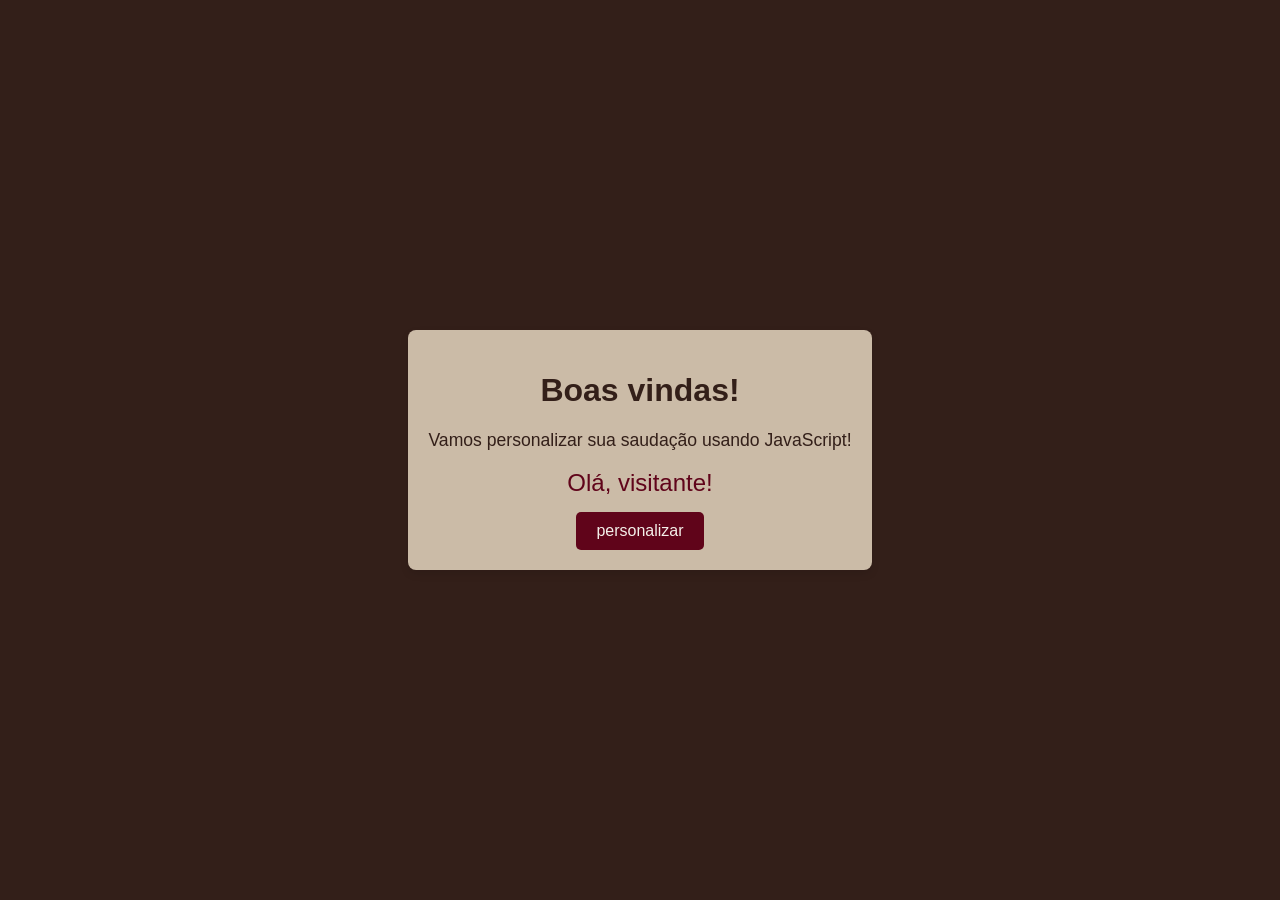
<file: index.html>
<!DOCTYPE html>
<html lang="pt-BR">
<head>
  <meta charset="UTF-8">
  <meta name="viewport" content="width=device-width, initial-scale=1.0">
  <title>Página inicial</title>
  <link rel="stylesheet" href="style.css">
</head>
<body>
  <div class="container">
    <h1>Boas vindas!</h1>
    <p>Vamos personalizar sua saudação usando JavaScript!</p>
    <div class="saudacao" id="mensagemSaudacao">Olá, visitante!
    </div>
    <button onclick="mudarNome()">personalizar</button>



    <script>
        function mudarNome(){
        document.getElementById("mensagemSaudacao").textContent = "Olá Claudomiro"



        }
      
        


    </script>
    



</body>
</html>
</file>
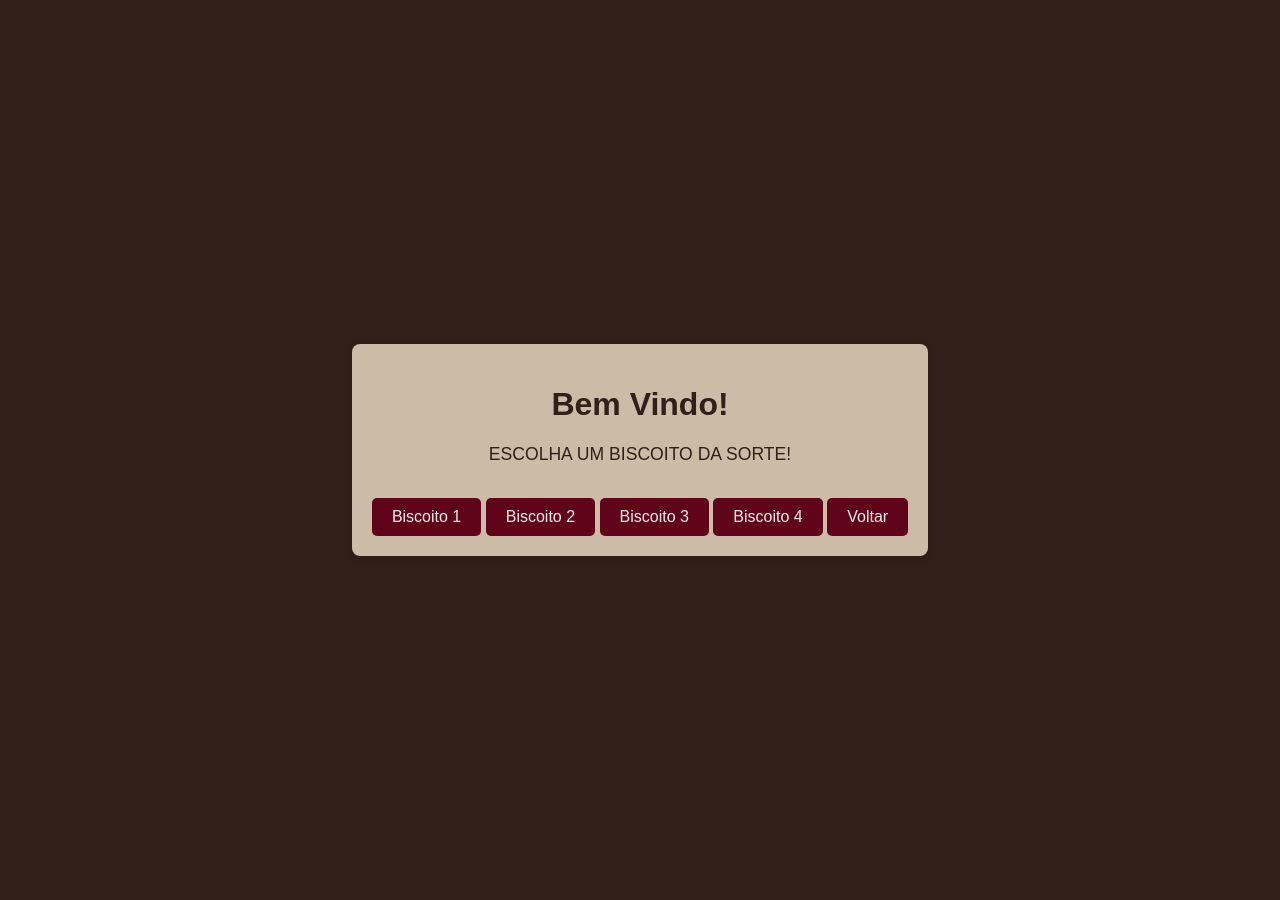
<file: biscoitoDaSorte.html>
<!DOCTYPE html>
<html lang="pt-BR">
<head>
  <meta charset="UTF-8">
  <meta name="viewport" content="width=device-width, initial-scale=1.0">
  <title>Página inicial</title>
  <link rel="stylesheet" href="style.css">
</head>
<body>
  <div class="container">
    <h1>Bem Vindo!</h1>
    <p>ESCOLHA UM BISCOITO DA SORTE!</p>

    <div class="saudacao"></div>

    <button onclick="mudarnome(this)" id="botao1"> Biscoito 1</button>
    <button onclick="mudarnome(this)" id="botao2"> Biscoito 2</button>
    <button onclick="mudarnome(this)" id="botao3"> Biscoito 3</button>
    <button onclick="mudarnome(this)" id="botao4"> Biscoito 4</button>
    <button onclick="location.reload()">Voltar</button>
   
    

    

    </div>
    



    <script>
        function mudarnome(botao){
            if (botao.id == "botao1"){

        document.getElementById("botao2").disabled = true;
        document.getElementById("botao3").disabled = true;
        document.getElementById("botao4").disabled = true;
            botao.textContent = "voce nao ganhou 100 reais"
            }

            else if (botao.id == "botao2") {
            document.getElementById("botao1").disabled = true;
            document.getElementById("botao3").disabled = true;
            document.getElementById("botao4").disabled = true;
        botao.textContent = "Você ganhou um ingresso";
            }


             else if (botao.id == "botao3") {
            document.getElementById("botao1").disabled = true;
            document.getElementById("botao2").disabled = true;
            document.getElementById("botao4").disabled = true;

        botao.textContent = "Você ganhou um beijo";
            }




             else if (botao.id == "botao4") {
                document.getElementById("botao1").disabled = true;
                document.getElementById("botao2").disabled = true;
                document.getElementById("botao3").disabled = true;
        botao.textContent = "Você nao ganhou nada hahaha, aperte voltar e tente novamente";
            }

            
            
       
       
       
       
       
        }
        

    </script>
   
    



</body>
</html>
</file>
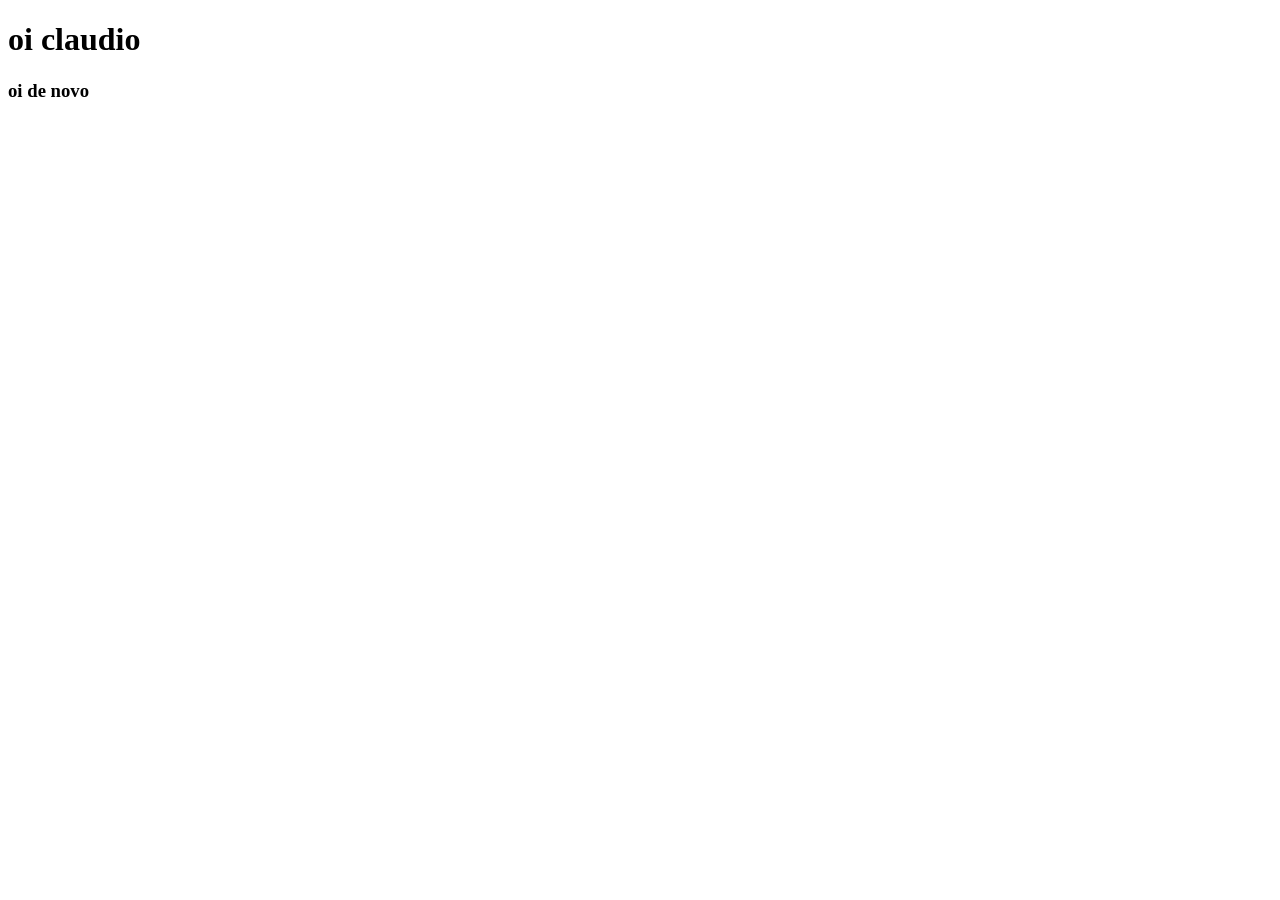
<file: galodoido.html>
<!DOCTYPE html>
<html lang="en">
<head>
    <meta charset="UTF-8">
    <meta name="viewport" content="width=h, initial-scale=1.0">
    <title>Document</title>
</head>
<body>
    <div>
        <h1>oi claudio
        </h1>
        <h3>oi de novo</h3>
    </div>
    
</body>
</html>
</file>
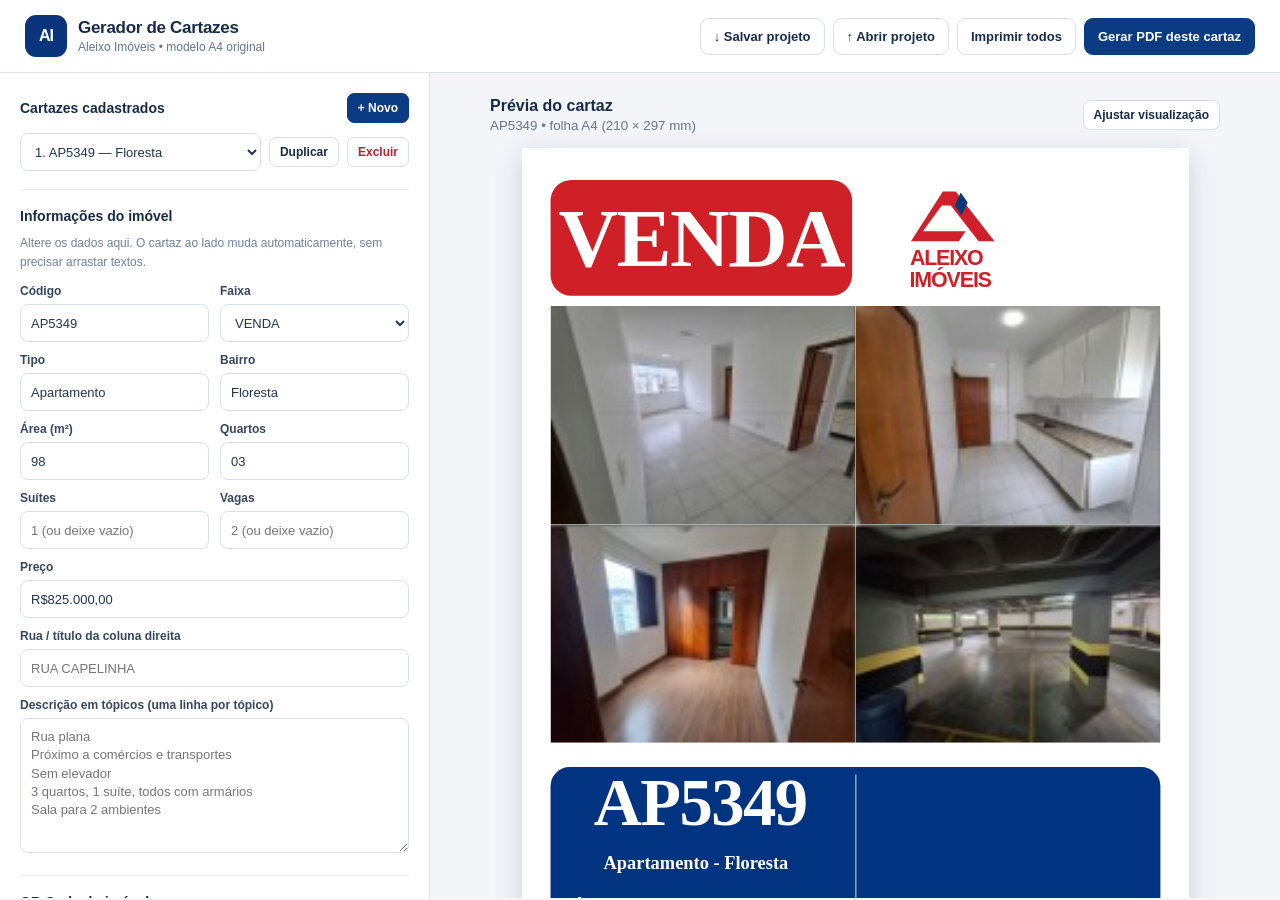
<file: gerador_cartazes_aleixo_v3.html>
<!DOCTYPE html>
<html lang="pt-BR">
<head>
<meta charset="UTF-8" />
<meta name="viewport" content="width=device-width, initial-scale=1" />
<title>Aleixo Imóveis • Gerador de Cartazes</title>
<style>
  :root { --ink:#172b48; --muted:#64748b; --outline:#dce3eb; --appbg:#f3f5f9; --accent:#0d3e88; }
  *{box-sizing:border-box}
  html, body{margin:0;min-height:100%;font-family:Inter,Segoe UI,Arial,sans-serif;color:var(--ink);background:var(--appbg)}
  button, input, select, textarea{font:inherit}
  button{cursor:pointer}
  button:focus-visible,input:focus-visible,select:focus-visible,textarea:focus-visible{outline:3px solid #83b9ff;outline-offset:2px}
  .topbar{background:#fff;border-bottom:1px solid var(--outline);display:flex;align-items:center;justify-content:space-between;padding:15px 25px;gap:12px;flex-wrap:wrap}
  .brand{display:flex;gap:11px;align-items:center}
  .brand-mark{width:42px;height:42px;background:#0a347b;color:white;border-radius:11px;display:grid;place-items:center;font-weight:800;letter-spacing:-1px}
  .brand strong{font-size:17px;display:block;letter-spacing:-.3px}
  .brand small{display:block;color:var(--muted);font-size:12px;margin-top:2px}
  .top-actions{display:flex;gap:8px;flex-wrap:wrap}
  .btn{border:1px solid #d5deea;border-radius:9px;padding:10px 13px;background:white;color:var(--ink);font-size:13px;font-weight:650;white-space:nowrap;transition:background .15s}
  .btn:hover{background:#edf3fb}
  .btn-primary{background:#0b3b83;color:white;border-color:#0b3b83}
  .btn-primary:hover{background:#062f6c}
  .btn-danger{color:#af2532}
  .btn-sm{padding:7px 10px;font-size:12px;border-radius:7px}
  .layout{display:grid;grid-template-columns:minmax(340px,430px) minmax(0,1fr);height:calc(100vh - 75px);min-height:670px}
  .sidebar{background:#fff;border-right:1px solid var(--outline);overflow-y:auto;padding:20px}
  .section-title{display:flex;justify-content:space-between;align-items:center;gap:8px;margin-bottom:10px}
  .section-title strong{font-size:14px}
  .section-sub{font-size:12px;color:#708198;margin:3px 0 13px;line-height:1.55}
  .poster-row{display:flex;align-items:center;gap:8px;margin-bottom:16px}
  .poster-row select{flex:1;min-width:0}
  select,.field input,.field textarea{border:1px solid #d7dfe9;border-radius:8px;background:white;padding:9px 10px;width:100%;font-size:13px;color:#20354e}
  select,.field input{height:38px}
  .field textarea{min-height:115px;height:135px;resize:vertical;line-height:1.4}
  select{cursor:pointer}
  .fields{display:grid;grid-template-columns:1fr 1fr;gap:11px}
  .field{min-width:0}
  .field.full{grid-column:1 / -1}
  label.field-label{font-size:12px;font-weight:640;display:block;margin-bottom:6px;color:#35465d}
  .divider{height:1px;background:#e9edf2;margin:18px 0}
  .photos-grid{display:grid;grid-template-columns:repeat(4,minmax(0,1fr));gap:7px;margin:10px 0}
  .photo-mini{border:2px dashed #ccd7e5;position:relative;aspect-ratio:1;background:#eef3f9;border-radius:8px;overflow:hidden;cursor:pointer;padding:0}
  .photo-mini.selected{border:2px solid #1467c1;box-shadow:0 0 0 2px #d6eaff}
  .photo-mini img{width:100%;height:100%;object-fit:fill;display:block}
  .photo-mini .photo-index{position:absolute;bottom:3px;left:4px;color:#fff;background:#0a2e5fb3;border-radius:3px;font-size:10px;padding:2px 5px}
  .photo-mini .empty-photo{color:#64748b;display:grid;place-items:center;font-size:19px;height:100%}
  .photo-tools{display:flex;gap:7px;flex-wrap:wrap;margin:10px 0 7px}
  .crop-ui{display:none; border:1px solid #e3e9f0;border-radius:10px;padding:12px;background:#fafcff;margin-top:11px}
  .crop-ui .heading{font-size:12px;font-weight:700;margin-bottom:9px}
  .slider-row{display:grid;grid-template-columns:85px 1fr 33px;gap:8px;align-items:center;margin-top:8px;font-size:11px;color:#53647c}
  .slider-row input{width:100%;accent-color:#0c428b}
  .slider-row output{text-align:right}
  .hint{font-size:11px;color:#6b7d91;line-height:1.5;margin-top:9px}
  .logo-panel{display:flex;gap:8px;align-items:center;justify-content:space-between}
  .alert{padding:11px 12px;background:#eff6ff;border-radius:10px;border:1px solid #d7e8fc;color:#355a83;font-size:12px;line-height:1.55;margin-top:15px}
  .status{display:flex;align-items:center;gap:7px;font-size:11px;color:#66816d;margin-top:15px}
  .status .dot{background:#2f9c65;width:7px;height:7px;border-radius:50%}
  .workarea{padding:24px 18px;overflow:auto;display:flex;align-items:flex-start;flex-direction:column}
  .preview-top{width:min(100%,730px);display:flex;align-items:center;justify-content:space-between;margin:0 auto 15px;gap:12px;flex-wrap:wrap}
  .preview-top strong{font-size:16px}
  .preview-top small{display:block;color:var(--muted);margin-top:3px}
  .preview-surround{margin:0 auto;width:100%;display:flex;justify-content:center}
  .preview-wrap{position:relative;width:556px;height:786px;max-width:100%}
  .paper-preview{position:absolute;top:0;left:0;transform:scale(.7);transform-origin:top left;box-shadow:0 8px 32px #192d4c2b}
  .page-info{max-width:730px;margin:15px auto 0;color:#6a778c;font-size:12px;text-align:center;line-height:1.5}
  .print-root{display:none}
  /* O cartaz propriamente dito: medidas baseadas em uma folha A4 e no modelo original. */
  .paper{width:210mm;height:297mm;position:relative;background:#fff;overflow:hidden;color:#fff;font-family:"Times New Roman",Times,serif;flex-shrink:0}
  .sale{position:absolute;left:9mm;top:10mm;width:95mm;height:36.5mm;border-radius:6.5mm;background:#cf1f27;color:#fff;display:flex;align-items:center;justify-content:center;font-weight:700;font-size:26mm;line-height:1;letter-spacing:-.5mm}
  .sale.long{font-size:19mm}
  /* Logo um pouco mais estreita para abrir espaço ao QR, conforme o cartaz enviado. */
  .company-logo{position:absolute;left:119mm;top:9.7mm;width:37mm;height:37.3mm;display:flex;align-items:center;justify-content:center}
  .qr-code{position:absolute;left:160mm;top:8.2mm;width:41mm;height:41mm;display:flex;align-items:center;justify-content:center;background:#fff}
  .qr-code svg,.qr-code img{width:100%;height:100%;display:block;object-fit:contain}

  .company-logo svg,.company-logo img{width:100%;height:100%;object-fit:contain}
  .picture-grid{position:absolute;left:9mm;top:49.8mm;width:192mm;height:137.5mm;display:grid;grid-template-columns:1fr 1fr;grid-template-rows:1fr 1fr;overflow:hidden;background:#e8edf3}
  .picture{position:relative;overflow:hidden;background:#dfe8f2;display:flex;align-items:center;justify-content:center}
  .picture img{width:100%;height:100%;display:block;object-fit:fill}
  .picture .missing{font-family:Arial,sans-serif;color:#8b9ab0;font-size:4mm;text-align:center;letter-spacing:0}
  .info-panel{position:absolute;left:9mm;top:195mm;width:192mm;height:89.6mm;border-radius:6mm;background:#003380;overflow:hidden;color:white}
  .vertical-rule{position:absolute;top:2.5mm;bottom:3.8mm;left:50%;border-left:.4mm solid white}
  .property-code{position:absolute;left:13.6mm;top:.8mm;font-size:21mm;font-weight:700;letter-spacing:-.5mm;line-height:1}
  .property-code.compact{font-size:17mm;top:2mm}
  .property-loc{position:absolute;left:16.7mm;top:27.3mm;width:77mm;font-size:5.8mm;font-weight:700;white-space:nowrap;line-height:1}
  .property-loc.condensed{font-size:4.8mm;left:9mm;width:86mm}
  .property-details{position:absolute;left:6.1mm;top:41mm;font-size:7mm;font-weight:700;line-height:1.11;white-space:nowrap}
  .property-parking{position:absolute;left:59mm;top:41mm;font-size:6.35mm;font-weight:700;white-space:nowrap}
  .property-price{position:absolute;left:2.1mm;bottom:2.1mm;font-size:15.4mm;font-weight:700;letter-spacing:-.45mm;line-height:1;white-space:nowrap}
  .property-price.medium{font-size:13.25mm}
  .property-price.small{font-size:11.65mm}
  .property-price.tiny{font-size:10.4mm}
  /* A nova coluna ocupa só a metade direita do quadro azul. */
  .property-side{position:absolute;left:101mm;top:2mm;width:87mm;bottom:3mm;overflow:hidden}
  .property-street{font-size:5.7mm;font-weight:700;line-height:1.08;text-align:center;text-transform:uppercase;margin:0 0 2.5mm;overflow-wrap:anywhere}
  .property-bullets{list-style:none;margin:0;padding:0;font-family:'Arial Narrow',Arial,sans-serif;font-size:3.85mm;line-height:1.13}
  .property-bullets li{margin:0 0 1.05mm 0;overflow-wrap:break-word}
  .paper .empty-logo-hint{font-family:Arial,sans-serif;color:#9baac0;font-size:4mm}
  @media(max-width:1020px){.layout{grid-template-columns:minmax(280px,360px) minmax(0,1fr)}.sidebar{padding:14px}.workarea{padding:17px 12px}}
  @media(max-width:750px){.layout{display:flex;flex-direction:column;height:auto;min-height:0}.sidebar{overflow:visible;border-right:0;border-bottom:1px solid var(--outline)}.workarea{overflow:visible}.preview-wrap{margin-bottom:15px}.topbar{padding:12px}.top-actions .btn{font-size:11px}}
  @page{size:A4 portrait;margin:0}
  @media print{
    html,body{padding:0!important;margin:0!important;background:white!important;width:210mm!important;height:auto!important;-webkit-print-color-adjust:exact;print-color-adjust:exact}
    .topbar,.layout{display:none!important}
    .print-root{display:block!important}
    .print-root .paper{width:210mm;height:297mm;margin:0;border:0;box-shadow:none;break-after:page;page-break-after:always}
    .print-root .paper:last-child{break-after:auto;page-break-after:auto}
  }
</style>
</head>
<body>
<header class="topbar">
  <div class="brand"><div class="brand-mark">AI</div><div><strong>Gerador de Cartazes</strong><small>Aleixo Imóveis • modelo A4 original</small></div></div>
  <div class="top-actions">
    <button class="btn" id="save-project" title="Guardar imóveis e fotos para abrir depois">↓ Salvar projeto</button>
    <button class="btn" id="load-project">↑ Abrir projeto</button>
    <button class="btn" id="print-all">Imprimir todos</button>
    <button class="btn btn-primary" id="print-one">Gerar PDF deste cartaz</button>
  </div>
</header>
<div class="layout">
  <aside class="sidebar">
    <div class="section-title"><strong>Cartazes cadastrados</strong><button id="new-poster" class="btn btn-sm btn-primary">+ Novo</button></div>
    <div class="poster-row"><select id="poster-select" aria-label="Cartaz selecionado"></select><button class="btn btn-sm" id="duplicate-poster" title="Duplicar cartaz">Duplicar</button><button class="btn btn-sm btn-danger" id="remove-poster" title="Excluir cartaz">Excluir</button></div>
    <div class="divider"></div>
    <div class="section-title"><strong>Informações do imóvel</strong></div>
    <p class="section-sub">Altere os dados aqui. O cartaz ao lado muda automaticamente, sem precisar arrastar textos.</p>
    <div class="fields">
      <div class="field"><label class="field-label" for="prop-code">Código</label><input id="prop-code" data-prop="code" placeholder="AP5305" /></div>
      <div class="field"><label class="field-label" for="prop-label">Faixa</label><select id="prop-label" data-prop="label"><option>VENDA</option><option>ALUGUEL</option></select></div>
      <div class="field"><label class="field-label" for="prop-type">Tipo</label><input id="prop-type" data-prop="type" placeholder="Apartamento" /></div>
      <div class="field"><label class="field-label" for="prop-neighborhood">Bairro</label><input id="prop-neighborhood" data-prop="neighborhood" placeholder="Serra" /></div>
      <div class="field"><label class="field-label" for="prop-area">Área (m²)</label><input id="prop-area" data-prop="area" placeholder="98" /></div>
      <div class="field"><label class="field-label" for="prop-rooms">Quartos</label><input id="prop-rooms" data-prop="rooms" placeholder="03" /></div>
      <div class="field"><label class="field-label" for="prop-suites">Suítes</label><input id="prop-suites" data-prop="suites" placeholder="1 (ou deixe vazio)" /></div>
      <div class="field"><label class="field-label" for="prop-parking">Vagas</label><input id="prop-parking" data-prop="parking" placeholder="2 (ou deixe vazio)" /></div>
      <div class="field full"><label class="field-label" for="prop-price">Preço</label><input id="prop-price" data-prop="price" placeholder="R$825.000,00" /></div>
      <div class="field full"><label class="field-label" for="prop-street">Rua / título da coluna direita</label><input id="prop-street" data-prop="street" placeholder="RUA CAPELINHA" /></div>
      <div class="field full"><label class="field-label" for="prop-description">Descrição em tópicos (uma linha por tópico)</label><textarea id="prop-description" data-prop="description" placeholder="Rua plana&#10;Próximo a comércios e transportes&#10;Sem elevador&#10;3 quartos, 1 suíte, todos com armários&#10;Sala para 2 ambientes"></textarea></div>
    </div>
    <div class="divider"></div>
    <div class="section-title"><strong>QR Code do imóvel</strong></div>
    <div class="field"><label class="field-label" for="prop-qrLink">Link que o QR Code deve abrir</label><input id="prop-qrLink" data-prop="qrLink" type="url" placeholder="https://site.com.br/imovel/CA0719" /></div>
    <div class="photo-tools"><button type="button" class="btn btn-sm" id="upload-qr">Importar imagem de QR Code</button><button type="button" class="btn btn-sm" id="remove-qr">Limpar QR</button></div>
    <div id="qr-help" class="hint">Cole o endereço do imóvel ou importe um QR Code pronto. O código será diferente para cada cartaz e estará ao lado da logo.</div>
    <div class="divider"></div>
    <div class="section-title"><strong>Fotos do imóvel</strong><span style="font-size:11px;color:#748198">4 espaços fixos</span></div>
    <p class="section-sub">Selecione as quatro fotos de uma vez ou substitua uma individualmente. As fotos serão mostradas inteiras em cada quadro, mesmo que precisem ficar esticadas. As imagens do exemplo são recortes do seu print; substitua para imprimir com qualidade.</p>
    <div id="photo-mini-grid" class="photos-grid"></div>
    <div class="photo-tools"><button class="btn btn-sm btn-primary" id="add-photos">Selecionar fotos</button><button class="btn btn-sm" id="replace-photo">Trocar selecionada</button><button class="btn btn-sm" id="remove-photo">Limpar foto</button></div>
    <div class="crop-ui">
      <div class="heading" id="crop-heading">Enquadramento da foto 1</div>
      <div class="slider-row"><label for="crop-x">Horizontal</label><input id="crop-x" type="range" min="0" max="100" value="50"><output id="crop-x-value">50%</output></div>
      <div class="slider-row"><label for="crop-y">Vertical</label><input id="crop-y" type="range" min="0" max="100" value="50"><output id="crop-y-value">50%</output></div>
      <div class="hint">Use esses controles somente se quiser mostrar outra parte da foto. A posição é salva no cartaz.</div>
    </div>
    <div class="divider"></div>
    <div class="section-title"><strong>Logotipo da imobiliária</strong></div>
    <div class="logo-panel"><span style="font-size:12px;color:#53677e">Logo ilustrativa baseada no print</span><button class="btn btn-sm" id="upload-logo">Usar logo original</button></div>
    <div class="hint">Para ficar 100% fiel e com ótima qualidade de impressão, carregue o arquivo original do logotipo em PNG ou SVG.</div>
    <div class="alert"><strong>Impressão:</strong> no Chrome, selecione <strong>Salvar como PDF</strong>, papel <strong>A4</strong>, margens <strong>Nenhuma</strong>, escala <strong>100%</strong> e ative <strong>Gráficos de segundo plano</strong>. Não use “Ajustar à página”.</div>
    <div class="status"><span class="dot"></span><span id="save-status">Pronto para editar • funciona sem internet</span></div>
  </aside>
  <main class="workarea">
    <div class="preview-top"><div><strong>Prévia do cartaz</strong><small id="preview-title">Folha A4 • 210 × 297 mm</small></div><div><button class="btn btn-sm" id="fit-preview">Ajustar visualização</button></div></div>
    <div class="preview-surround"><div id="preview-wrap" class="preview-wrap"><div id="preview-paper" class="paper-preview"></div></div></div>
    <div class="page-info">As linhas, cores e posições do modelo são mantidas para todos os imóveis. Na impressão, não aparece nenhuma interface do gerador.</div>
  </main>
</div>
<div class="print-root" id="print-root"></div>
<input id="photos-file" type="file" accept="image/*" multiple hidden />
<input id="photo-one-file" type="file" accept="image/*" hidden />
<input id="logo-file" type="file" accept="image/svg+xml,image/png,image/jpeg,image/webp" hidden />
<input id="qr-file" type="file" accept="image/png,image/svg+xml,image/webp,image/jpeg" hidden />
<input id="project-file" type="file" accept="application/json,.json" hidden />
<script>
'use strict';
/*
 * QR Code encoder (offline): QRCode for JavaScript, copyright (c) 2009 Kazuhiko Arase.
 * Based on the source distributed in qrcode-terminal/vendor/QRCode.
 * Original software: MIT License. Node adaptations distributed under Apache-2.0.
 * See accompanying embedded license notices at the end of this HTML file.
 */
const qrVendor = (() => {
  const cache = {};
  function define(name, callback) {
    const module = {exports:{}};
    callback(module, module.exports, path => cache[path.replace(/^\.\//, '')]);
    cache[name] = module.exports;
  }
  define('QRMode', function(module, exports, require) {
module.exports = {
    MODE_NUMBER :       1 << 0,
    MODE_ALPHA_NUM :    1 << 1,
    MODE_8BIT_BYTE :    1 << 2,
    MODE_KANJI :        1 << 3
};

  });
  define('QRMath', function(module, exports, require) {
var QRMath = {

	glog : function(n) {
	
		if (n < 1) {
			throw new Error("glog(" + n + ")");
		}
		
		return QRMath.LOG_TABLE[n];
	},
	
	gexp : function(n) {
	
		while (n < 0) {
			n += 255;
		}
	
		while (n >= 256) {
			n -= 255;
		}
	
		return QRMath.EXP_TABLE[n];
	},
	
	EXP_TABLE : new Array(256),
	
	LOG_TABLE : new Array(256)

};
	
for (var i = 0; i < 8; i++) {
	QRMath.EXP_TABLE[i] = 1 << i;
}
for (var i = 8; i < 256; i++) {
	QRMath.EXP_TABLE[i] = QRMath.EXP_TABLE[i - 4]
		^ QRMath.EXP_TABLE[i - 5]
		^ QRMath.EXP_TABLE[i - 6]
		^ QRMath.EXP_TABLE[i - 8];
}
for (var i = 0; i < 255; i++) {
	QRMath.LOG_TABLE[QRMath.EXP_TABLE[i] ] = i;
}

module.exports = QRMath;

  });
  define('QRMaskPattern', function(module, exports, require) {
module.exports = {
	PATTERN000 : 0,
	PATTERN001 : 1,
	PATTERN010 : 2,
	PATTERN011 : 3,
	PATTERN100 : 4,
	PATTERN101 : 5,
	PATTERN110 : 6,
	PATTERN111 : 7
};

  });
  define('QRErrorCorrectLevel', function(module, exports, require) {
module.exports = {
	L : 1,
	M : 0,
	Q : 3,
	H : 2
};


  });
  define('QRBitBuffer', function(module, exports, require) {
function QRBitBuffer() {
	this.buffer = [];
	this.length = 0;
}

QRBitBuffer.prototype = {

	get : function(index) {
		var bufIndex = Math.floor(index / 8);
		return ( (this.buffer[bufIndex] >>> (7 - index % 8) ) & 1) == 1;
	},
	
	put : function(num, length) {
		for (var i = 0; i < length; i++) {
			this.putBit( ( (num >>> (length - i - 1) ) & 1) == 1);
		}
	},
	
	getLengthInBits : function() {
		return this.length;
	},
	
	putBit : function(bit) {
	
		var bufIndex = Math.floor(this.length / 8);
		if (this.buffer.length <= bufIndex) {
			this.buffer.push(0);
		}
	
		if (bit) {
			this.buffer[bufIndex] |= (0x80 >>> (this.length % 8) );
		}
	
		this.length++;
	}
};

module.exports = QRBitBuffer;

  });
  define('QRPolynomial', function(module, exports, require) {
var QRMath = require('./QRMath');

function QRPolynomial(num, shift) {
	if (num.length === undefined) {
		throw new Error(num.length + "/" + shift);
	}

	var offset = 0;

	while (offset < num.length && num[offset] === 0) {
		offset++;
	}

	this.num = new Array(num.length - offset + shift);
	for (var i = 0; i < num.length - offset; i++) {
		this.num[i] = num[i + offset];
	}
}

QRPolynomial.prototype = {

	get : function(index) {
		return this.num[index];
	},
	
	getLength : function() {
		return this.num.length;
	},
	
	multiply : function(e) {
	
		var num = new Array(this.getLength() + e.getLength() - 1);
	
		for (var i = 0; i < this.getLength(); i++) {
			for (var j = 0; j < e.getLength(); j++) {
				num[i + j] ^= QRMath.gexp(QRMath.glog(this.get(i) ) + QRMath.glog(e.get(j) ) );
			}
		}
	
		return new QRPolynomial(num, 0);
	},
	
	mod : function(e) {
	
		if (this.getLength() - e.getLength() < 0) {
			return this;
		}
	
		var ratio = QRMath.glog(this.get(0) ) - QRMath.glog(e.get(0) );
	
		var num = new Array(this.getLength() );
		
		for (var i = 0; i < this.getLength(); i++) {
			num[i] = this.get(i);
		}
		
		for (var x = 0; x < e.getLength(); x++) {
			num[x] ^= QRMath.gexp(QRMath.glog(e.get(x) ) + ratio);
		}
	
		// recursive call
		return new QRPolynomial(num, 0).mod(e);
	}
};

module.exports = QRPolynomial;

  });
  define('QRRSBlock', function(module, exports, require) {
var QRErrorCorrectLevel = require('./QRErrorCorrectLevel');

function QRRSBlock(totalCount, dataCount) {
	this.totalCount = totalCount;
	this.dataCount  = dataCount;
}

QRRSBlock.RS_BLOCK_TABLE = [

	// L
	// M
	// Q
	// H

	// 1
	[1, 26, 19],
	[1, 26, 16],
	[1, 26, 13],
	[1, 26, 9],
	
	// 2
	[1, 44, 34],
	[1, 44, 28],
	[1, 44, 22],
	[1, 44, 16],

	// 3
	[1, 70, 55],
	[1, 70, 44],
	[2, 35, 17],
	[2, 35, 13],

	// 4		
	[1, 100, 80],
	[2, 50, 32],
	[2, 50, 24],
	[4, 25, 9],
	
	// 5
	[1, 134, 108],
	[2, 67, 43],
	[2, 33, 15, 2, 34, 16],
	[2, 33, 11, 2, 34, 12],
	
	// 6
	[2, 86, 68],
	[4, 43, 27],
	[4, 43, 19],
	[4, 43, 15],
	
	// 7		
	[2, 98, 78],
	[4, 49, 31],
	[2, 32, 14, 4, 33, 15],
	[4, 39, 13, 1, 40, 14],
	
	// 8
	[2, 121, 97],
	[2, 60, 38, 2, 61, 39],
	[4, 40, 18, 2, 41, 19],
	[4, 40, 14, 2, 41, 15],
	
	// 9
	[2, 146, 116],
	[3, 58, 36, 2, 59, 37],
	[4, 36, 16, 4, 37, 17],
	[4, 36, 12, 4, 37, 13],
	
	// 10		
	[2, 86, 68, 2, 87, 69],
	[4, 69, 43, 1, 70, 44],
	[6, 43, 19, 2, 44, 20],
	[6, 43, 15, 2, 44, 16],

	// 11
	[4, 101, 81],
	[1, 80, 50, 4, 81, 51],
	[4, 50, 22, 4, 51, 23],
	[3, 36, 12, 8, 37, 13],

	// 12
	[2, 116, 92, 2, 117, 93],
	[6, 58, 36, 2, 59, 37],
	[4, 46, 20, 6, 47, 21],
	[7, 42, 14, 4, 43, 15],

	// 13
	[4, 133, 107],
	[8, 59, 37, 1, 60, 38],
	[8, 44, 20, 4, 45, 21],
	[12, 33, 11, 4, 34, 12],

	// 14
	[3, 145, 115, 1, 146, 116],
	[4, 64, 40, 5, 65, 41],
	[11, 36, 16, 5, 37, 17],
	[11, 36, 12, 5, 37, 13],

	// 15
	[5, 109, 87, 1, 110, 88],
	[5, 65, 41, 5, 66, 42],
	[5, 54, 24, 7, 55, 25],
	[11, 36, 12],

	// 16
	[5, 122, 98, 1, 123, 99],
	[7, 73, 45, 3, 74, 46],
	[15, 43, 19, 2, 44, 20],
	[3, 45, 15, 13, 46, 16],

	// 17
	[1, 135, 107, 5, 136, 108],
	[10, 74, 46, 1, 75, 47],
	[1, 50, 22, 15, 51, 23],
	[2, 42, 14, 17, 43, 15],

	// 18
	[5, 150, 120, 1, 151, 121],
	[9, 69, 43, 4, 70, 44],
	[17, 50, 22, 1, 51, 23],
	[2, 42, 14, 19, 43, 15],

	// 19
	[3, 141, 113, 4, 142, 114],
	[3, 70, 44, 11, 71, 45],
	[17, 47, 21, 4, 48, 22],
	[9, 39, 13, 16, 40, 14],

	// 20
	[3, 135, 107, 5, 136, 108],
	[3, 67, 41, 13, 68, 42],
	[15, 54, 24, 5, 55, 25],
	[15, 43, 15, 10, 44, 16],

	// 21
	[4, 144, 116, 4, 145, 117],
	[17, 68, 42],
	[17, 50, 22, 6, 51, 23],
	[19, 46, 16, 6, 47, 17],

	// 22
	[2, 139, 111, 7, 140, 112],
	[17, 74, 46],
	[7, 54, 24, 16, 55, 25],
	[34, 37, 13],

	// 23
	[4, 151, 121, 5, 152, 122],
	[4, 75, 47, 14, 76, 48],
	[11, 54, 24, 14, 55, 25],
	[16, 45, 15, 14, 46, 16],

	// 24
	[6, 147, 117, 4, 148, 118],
	[6, 73, 45, 14, 74, 46],
	[11, 54, 24, 16, 55, 25],
	[30, 46, 16, 2, 47, 17],

	// 25
	[8, 132, 106, 4, 133, 107],
	[8, 75, 47, 13, 76, 48],
	[7, 54, 24, 22, 55, 25],
	[22, 45, 15, 13, 46, 16],

	// 26
	[10, 142, 114, 2, 143, 115],
	[19, 74, 46, 4, 75, 47],
	[28, 50, 22, 6, 51, 23],
	[33, 46, 16, 4, 47, 17],

	// 27
	[8, 152, 122, 4, 153, 123],
	[22, 73, 45, 3, 74, 46],
	[8, 53, 23, 26, 54, 24],
	[12, 45, 15, 28, 46, 16],

	// 28
	[3, 147, 117, 10, 148, 118],
	[3, 73, 45, 23, 74, 46],
	[4, 54, 24, 31, 55, 25],
	[11, 45, 15, 31, 46, 16],

	// 29
	[7, 146, 116, 7, 147, 117],
	[21, 73, 45, 7, 74, 46],
	[1, 53, 23, 37, 54, 24],
	[19, 45, 15, 26, 46, 16],

	// 30
	[5, 145, 115, 10, 146, 116],
	[19, 75, 47, 10, 76, 48],
	[15, 54, 24, 25, 55, 25],
	[23, 45, 15, 25, 46, 16],

	// 31
	[13, 145, 115, 3, 146, 116],
	[2, 74, 46, 29, 75, 47],
	[42, 54, 24, 1, 55, 25],
	[23, 45, 15, 28, 46, 16],

	// 32
	[17, 145, 115],
	[10, 74, 46, 23, 75, 47],
	[10, 54, 24, 35, 55, 25],
	[19, 45, 15, 35, 46, 16],

	// 33
	[17, 145, 115, 1, 146, 116],
	[14, 74, 46, 21, 75, 47],
	[29, 54, 24, 19, 55, 25],
	[11, 45, 15, 46, 46, 16],

	// 34
	[13, 145, 115, 6, 146, 116],
	[14, 74, 46, 23, 75, 47],
	[44, 54, 24, 7, 55, 25],
	[59, 46, 16, 1, 47, 17],

	// 35
	[12, 151, 121, 7, 152, 122],
	[12, 75, 47, 26, 76, 48],
	[39, 54, 24, 14, 55, 25],
	[22, 45, 15, 41, 46, 16],

	// 36
	[6, 151, 121, 14, 152, 122],
	[6, 75, 47, 34, 76, 48],
	[46, 54, 24, 10, 55, 25],
	[2, 45, 15, 64, 46, 16],

	// 37
	[17, 152, 122, 4, 153, 123],
	[29, 74, 46, 14, 75, 47],
	[49, 54, 24, 10, 55, 25],
	[24, 45, 15, 46, 46, 16],

	// 38
	[4, 152, 122, 18, 153, 123],
	[13, 74, 46, 32, 75, 47],
	[48, 54, 24, 14, 55, 25],
	[42, 45, 15, 32, 46, 16],

	// 39
	[20, 147, 117, 4, 148, 118],
	[40, 75, 47, 7, 76, 48],
	[43, 54, 24, 22, 55, 25],
	[10, 45, 15, 67, 46, 16],

	// 40
	[19, 148, 118, 6, 149, 119],
	[18, 75, 47, 31, 76, 48],
	[34, 54, 24, 34, 55, 25],
	[20, 45, 15, 61, 46, 16]
];

QRRSBlock.getRSBlocks = function(typeNumber, errorCorrectLevel) {
	
	var rsBlock = QRRSBlock.getRsBlockTable(typeNumber, errorCorrectLevel);
	
	if (rsBlock === undefined) {
		throw new Error("bad rs block @ typeNumber:" + typeNumber + "/errorCorrectLevel:" + errorCorrectLevel);
	}

	var length = rsBlock.length / 3;
	
	var list = [];
	
	for (var i = 0; i < length; i++) {

		var count = rsBlock[i * 3 + 0];
		var totalCount = rsBlock[i * 3 + 1];
		var dataCount  = rsBlock[i * 3 + 2];

		for (var j = 0; j < count; j++) {
			list.push(new QRRSBlock(totalCount, dataCount) );	
		}
	}
	
	return list;
};

QRRSBlock.getRsBlockTable = function(typeNumber, errorCorrectLevel) {

	switch(errorCorrectLevel) {
	case QRErrorCorrectLevel.L :
		return QRRSBlock.RS_BLOCK_TABLE[(typeNumber - 1) * 4 + 0];
	case QRErrorCorrectLevel.M :
		return QRRSBlock.RS_BLOCK_TABLE[(typeNumber - 1) * 4 + 1];
	case QRErrorCorrectLevel.Q :
		return QRRSBlock.RS_BLOCK_TABLE[(typeNumber - 1) * 4 + 2];
	case QRErrorCorrectLevel.H :
		return QRRSBlock.RS_BLOCK_TABLE[(typeNumber - 1) * 4 + 3];
	default :
		return undefined;
	}
};

module.exports = QRRSBlock;

  });
  define('QR8bitByte', function(module, exports, require) {
var QRMode = require('./QRMode');

function QR8bitByte(data) {
	this.mode = QRMode.MODE_8BIT_BYTE;
	this.data = data;
}

QR8bitByte.prototype = {

	getLength : function() {
		return this.data.length;
	},
	
	write : function(buffer) {
		for (var i = 0; i < this.data.length; i++) {
			// not JIS ...
			buffer.put(this.data.charCodeAt(i), 8);
		}
	}
};

module.exports = QR8bitByte;

  });
  define('QRUtil', function(module, exports, require) {
var QRMode = require('./QRMode');
var QRPolynomial = require('./QRPolynomial');
var QRMath = require('./QRMath');
var QRMaskPattern = require('./QRMaskPattern');

var QRUtil = {

    PATTERN_POSITION_TABLE : [
        [],
        [6, 18],
        [6, 22],
        [6, 26],
        [6, 30],
        [6, 34],
        [6, 22, 38],
        [6, 24, 42],
        [6, 26, 46],
        [6, 28, 50],
        [6, 30, 54],        
        [6, 32, 58],
        [6, 34, 62],
        [6, 26, 46, 66],
        [6, 26, 48, 70],
        [6, 26, 50, 74],
        [6, 30, 54, 78],
        [6, 30, 56, 82],
        [6, 30, 58, 86],
        [6, 34, 62, 90],
        [6, 28, 50, 72, 94],
        [6, 26, 50, 74, 98],
        [6, 30, 54, 78, 102],
        [6, 28, 54, 80, 106],
        [6, 32, 58, 84, 110],
        [6, 30, 58, 86, 114],
        [6, 34, 62, 90, 118],
        [6, 26, 50, 74, 98, 122],
        [6, 30, 54, 78, 102, 126],
        [6, 26, 52, 78, 104, 130],
        [6, 30, 56, 82, 108, 134],
        [6, 34, 60, 86, 112, 138],
        [6, 30, 58, 86, 114, 142],
        [6, 34, 62, 90, 118, 146],
        [6, 30, 54, 78, 102, 126, 150],
        [6, 24, 50, 76, 102, 128, 154],
        [6, 28, 54, 80, 106, 132, 158],
        [6, 32, 58, 84, 110, 136, 162],
        [6, 26, 54, 82, 110, 138, 166],
        [6, 30, 58, 86, 114, 142, 170]
    ],

    G15 : (1 << 10) | (1 << 8) | (1 << 5) | (1 << 4) | (1 << 2) | (1 << 1) | (1 << 0),
    G18 : (1 << 12) | (1 << 11) | (1 << 10) | (1 << 9) | (1 << 8) | (1 << 5) | (1 << 2) | (1 << 0),
    G15_MASK : (1 << 14) | (1 << 12) | (1 << 10)    | (1 << 4) | (1 << 1),

    getBCHTypeInfo : function(data) {
        var d = data << 10;
        while (QRUtil.getBCHDigit(d) - QRUtil.getBCHDigit(QRUtil.G15) >= 0) {
            d ^= (QRUtil.G15 << (QRUtil.getBCHDigit(d) - QRUtil.getBCHDigit(QRUtil.G15) ) );    
        }
        return ( (data << 10) | d) ^ QRUtil.G15_MASK;
    },

    getBCHTypeNumber : function(data) {
        var d = data << 12;
        while (QRUtil.getBCHDigit(d) - QRUtil.getBCHDigit(QRUtil.G18) >= 0) {
            d ^= (QRUtil.G18 << (QRUtil.getBCHDigit(d) - QRUtil.getBCHDigit(QRUtil.G18) ) );    
        }
        return (data << 12) | d;
    },

    getBCHDigit : function(data) {

        var digit = 0;

        while (data !== 0) {
            digit++;
            data >>>= 1;
        }

        return digit;
    },

    getPatternPosition : function(typeNumber) {
        return QRUtil.PATTERN_POSITION_TABLE[typeNumber - 1];
    },

    getMask : function(maskPattern, i, j) {
        
        switch (maskPattern) {
            
        case QRMaskPattern.PATTERN000 : return (i + j) % 2 === 0;
        case QRMaskPattern.PATTERN001 : return i % 2 === 0;
        case QRMaskPattern.PATTERN010 : return j % 3 === 0;
        case QRMaskPattern.PATTERN011 : return (i + j) % 3 === 0;
        case QRMaskPattern.PATTERN100 : return (Math.floor(i / 2) + Math.floor(j / 3) ) % 2 === 0;
        case QRMaskPattern.PATTERN101 : return (i * j) % 2 + (i * j) % 3 === 0;
        case QRMaskPattern.PATTERN110 : return ( (i * j) % 2 + (i * j) % 3) % 2 === 0;
        case QRMaskPattern.PATTERN111 : return ( (i * j) % 3 + (i + j) % 2) % 2 === 0;

        default :
            throw new Error("bad maskPattern:" + maskPattern);
        }
    },

    getErrorCorrectPolynomial : function(errorCorrectLength) {

        var a = new QRPolynomial([1], 0);

        for (var i = 0; i < errorCorrectLength; i++) {
            a = a.multiply(new QRPolynomial([1, QRMath.gexp(i)], 0) );
        }

        return a;
    },

    getLengthInBits : function(mode, type) {

        if (1 <= type && type < 10) {

            // 1 - 9

            switch(mode) {
            case QRMode.MODE_NUMBER     : return 10;
            case QRMode.MODE_ALPHA_NUM  : return 9;
            case QRMode.MODE_8BIT_BYTE  : return 8;
            case QRMode.MODE_KANJI      : return 8;
            default :
                throw new Error("mode:" + mode);
            }

        } else if (type < 27) {

            // 10 - 26

            switch(mode) {
            case QRMode.MODE_NUMBER     : return 12;
            case QRMode.MODE_ALPHA_NUM  : return 11;
            case QRMode.MODE_8BIT_BYTE  : return 16;
            case QRMode.MODE_KANJI      : return 10;
            default :
                throw new Error("mode:" + mode);
            }

        } else if (type < 41) {

            // 27 - 40

            switch(mode) {
            case QRMode.MODE_NUMBER     : return 14;
            case QRMode.MODE_ALPHA_NUM  : return 13;
            case QRMode.MODE_8BIT_BYTE  : return 16;
            case QRMode.MODE_KANJI      : return 12;
            default :
                throw new Error("mode:" + mode);
            }

        } else {
            throw new Error("type:" + type);
        }
    },

    getLostPoint : function(qrCode) {
        
        var moduleCount = qrCode.getModuleCount();
        var lostPoint = 0;
        var row = 0; 
        var col = 0;

        
        // LEVEL1
        
        for (row = 0; row < moduleCount; row++) {

            for (col = 0; col < moduleCount; col++) {

                var sameCount = 0;
                var dark = qrCode.isDark(row, col);

                for (var r = -1; r <= 1; r++) {

                    if (row + r < 0 || moduleCount <= row + r) {
                        continue;
                    }

                    for (var c = -1; c <= 1; c++) {

                        if (col + c < 0 || moduleCount <= col + c) {
                            continue;
                        }

                        if (r === 0 && c === 0) {
                            continue;
                        }

                        if (dark === qrCode.isDark(row + r, col + c) ) {
                            sameCount++;
                        }
                    }
                }

                if (sameCount > 5) {
                    lostPoint += (3 + sameCount - 5);
                }
            }
        }

        // LEVEL2

        for (row = 0; row < moduleCount - 1; row++) {
            for (col = 0; col < moduleCount - 1; col++) {
                var count = 0;
                if (qrCode.isDark(row,     col    ) ) count++;
                if (qrCode.isDark(row + 1, col    ) ) count++;
                if (qrCode.isDark(row,     col + 1) ) count++;
                if (qrCode.isDark(row + 1, col + 1) ) count++;
                if (count === 0 || count === 4) {
                    lostPoint += 3;
                }
            }
        }

        // LEVEL3

        for (row = 0; row < moduleCount; row++) {
            for (col = 0; col < moduleCount - 6; col++) {
                if (qrCode.isDark(row, col) && 
                        !qrCode.isDark(row, col + 1) && 
                         qrCode.isDark(row, col + 2) && 
                         qrCode.isDark(row, col + 3) && 
                         qrCode.isDark(row, col + 4) && 
                        !qrCode.isDark(row, col + 5) && 
                         qrCode.isDark(row, col + 6) ) {
                    lostPoint += 40;
                }
            }
        }

        for (col = 0; col < moduleCount; col++) {
            for (row = 0; row < moduleCount - 6; row++) {
                if (qrCode.isDark(row, col) &&
                        !qrCode.isDark(row + 1, col) &&
                         qrCode.isDark(row + 2, col) &&
                         qrCode.isDark(row + 3, col) &&
                         qrCode.isDark(row + 4, col) &&
                        !qrCode.isDark(row + 5, col) &&
                         qrCode.isDark(row + 6, col) ) {
                    lostPoint += 40;
                }
            }
        }

        // LEVEL4
        
        var darkCount = 0;

        for (col = 0; col < moduleCount; col++) {
            for (row = 0; row < moduleCount; row++) {
                if (qrCode.isDark(row, col) ) {
                    darkCount++;
                }
            }
        }
        
        var ratio = Math.abs(100 * darkCount / moduleCount / moduleCount - 50) / 5;
        lostPoint += ratio * 10;

        return lostPoint;       
    }

};

module.exports = QRUtil;

  });
  define('index', function(module, exports, require) {
//---------------------------------------------------------------------
// QRCode for JavaScript
//
// Copyright (c) 2009 Kazuhiko Arase
//
// URL: http://www.d-project.com/
//
// Licensed under the MIT license:
//   http://www.opensource.org/licenses/mit-license.php
//
// The word "QR Code" is registered trademark of 
// DENSO WAVE INCORPORATED
//   http://www.denso-wave.com/qrcode/faqpatent-e.html
//
//---------------------------------------------------------------------
// Modified to work in node for this project (and some refactoring)
//---------------------------------------------------------------------

var QR8bitByte = require('./QR8bitByte');
var QRUtil = require('./QRUtil');
var QRPolynomial = require('./QRPolynomial');
var QRRSBlock = require('./QRRSBlock');
var QRBitBuffer = require('./QRBitBuffer');

function QRCode(typeNumber, errorCorrectLevel) {
	this.typeNumber = typeNumber;
	this.errorCorrectLevel = errorCorrectLevel;
	this.modules = null;
	this.moduleCount = 0;
	this.dataCache = null;
	this.dataList = [];
}

QRCode.prototype = {
	
	addData : function(data) {
		var newData = new QR8bitByte(data);
		this.dataList.push(newData);
		this.dataCache = null;
	},
	
	isDark : function(row, col) {
		if (row < 0 || this.moduleCount <= row || col < 0 || this.moduleCount <= col) {
			throw new Error(row + "," + col);
		}
		return this.modules[row][col];
	},

	getModuleCount : function() {
		return this.moduleCount;
	},
	
	make : function() {
		// Calculate automatically typeNumber if provided is < 1
		if (this.typeNumber < 1 ){
			var typeNumber = 1;
			for (typeNumber = 1; typeNumber < 40; typeNumber++) {
				var rsBlocks = QRRSBlock.getRSBlocks(typeNumber, this.errorCorrectLevel);

				var buffer = new QRBitBuffer();
				var totalDataCount = 0;
				for (var i = 0; i < rsBlocks.length; i++) {
					totalDataCount += rsBlocks[i].dataCount;
				}

				for (var x = 0; x < this.dataList.length; x++) {
					var data = this.dataList[x];
					buffer.put(data.mode, 4);
					buffer.put(data.getLength(), QRUtil.getLengthInBits(data.mode, typeNumber) );
					data.write(buffer);
				}
				if (buffer.getLengthInBits() <= totalDataCount * 8)
					break;
			}
			this.typeNumber = typeNumber;
		}
		this.makeImpl(false, this.getBestMaskPattern() );
	},
	
	makeImpl : function(test, maskPattern) {
		
		this.moduleCount = this.typeNumber * 4 + 17;
		this.modules = new Array(this.moduleCount);
		
		for (var row = 0; row < this.moduleCount; row++) {
			
			this.modules[row] = new Array(this.moduleCount);
			
			for (var col = 0; col < this.moduleCount; col++) {
				this.modules[row][col] = null;//(col + row) % 3;
			}
		}
	
		this.setupPositionProbePattern(0, 0);
		this.setupPositionProbePattern(this.moduleCount - 7, 0);
		this.setupPositionProbePattern(0, this.moduleCount - 7);
		this.setupPositionAdjustPattern();
		this.setupTimingPattern();
		this.setupTypeInfo(test, maskPattern);
		
		if (this.typeNumber >= 7) {
			this.setupTypeNumber(test);
		}
	
		if (this.dataCache === null) {
			this.dataCache = QRCode.createData(this.typeNumber, this.errorCorrectLevel, this.dataList);
		}
	
		this.mapData(this.dataCache, maskPattern);
	},

	setupPositionProbePattern : function(row, col)  {
		
		for (var r = -1; r <= 7; r++) {
			
			if (row + r <= -1 || this.moduleCount <= row + r) continue;
			
			for (var c = -1; c <= 7; c++) {
				
				if (col + c <= -1 || this.moduleCount <= col + c) continue;
				
				if ( (0 <= r && r <= 6 && (c === 0 || c === 6) ) || 
                     (0 <= c && c <= 6 && (r === 0 || r === 6) ) || 
                     (2 <= r && r <= 4 && 2 <= c && c <= 4) ) {
					this.modules[row + r][col + c] = true;
				} else {
					this.modules[row + r][col + c] = false;
				}
			}		
		}		
	},
	
	getBestMaskPattern : function() {
	
		var minLostPoint = 0;
		var pattern = 0;
	
		for (var i = 0; i < 8; i++) {
			
			this.makeImpl(true, i);
	
			var lostPoint = QRUtil.getLostPoint(this);
	
			if (i === 0 || minLostPoint >  lostPoint) {
				minLostPoint = lostPoint;
				pattern = i;
			}
		}
	
		return pattern;
	},
	
	createMovieClip : function(target_mc, instance_name, depth) {
	
		var qr_mc = target_mc.createEmptyMovieClip(instance_name, depth);
		var cs = 1;
	
		this.make();

		for (var row = 0; row < this.modules.length; row++) {
			
			var y = row * cs;
			
			for (var col = 0; col < this.modules[row].length; col++) {
	
				var x = col * cs;
				var dark = this.modules[row][col];
			
				if (dark) {
					qr_mc.beginFill(0, 100);
					qr_mc.moveTo(x, y);
					qr_mc.lineTo(x + cs, y);
					qr_mc.lineTo(x + cs, y + cs);
					qr_mc.lineTo(x, y + cs);
					qr_mc.endFill();
				}
			}
		}
		
		return qr_mc;
	},

	setupTimingPattern : function() {
		
		for (var r = 8; r < this.moduleCount - 8; r++) {
			if (this.modules[r][6] !== null) {
				continue;
			}
			this.modules[r][6] = (r % 2 === 0);
		}
	
		for (var c = 8; c < this.moduleCount - 8; c++) {
			if (this.modules[6][c] !== null) {
				continue;
			}
			this.modules[6][c] = (c % 2 === 0);
		}
	},
	
	setupPositionAdjustPattern : function() {
	
		var pos = QRUtil.getPatternPosition(this.typeNumber);
		
		for (var i = 0; i < pos.length; i++) {
		
			for (var j = 0; j < pos.length; j++) {
			
				var row = pos[i];
				var col = pos[j];
				
				if (this.modules[row][col] !== null) {
					continue;
				}
				
				for (var r = -2; r <= 2; r++) {
				
					for (var c = -2; c <= 2; c++) {
					
						if (Math.abs(r) === 2 || 
                            Math.abs(c) === 2 ||
                            (r === 0 && c === 0) ) {
							this.modules[row + r][col + c] = true;
						} else {
							this.modules[row + r][col + c] = false;
						}
					}
				}
			}
		}
	},
	
	setupTypeNumber : function(test) {
	
		var bits = QRUtil.getBCHTypeNumber(this.typeNumber);
        var mod;
	
		for (var i = 0; i < 18; i++) {
			mod = (!test && ( (bits >> i) & 1) === 1);
			this.modules[Math.floor(i / 3)][i % 3 + this.moduleCount - 8 - 3] = mod;
		}
	
		for (var x = 0; x < 18; x++) {
			mod = (!test && ( (bits >> x) & 1) === 1);
			this.modules[x % 3 + this.moduleCount - 8 - 3][Math.floor(x / 3)] = mod;
		}
	},
	
	setupTypeInfo : function(test, maskPattern) {
	
		var data = (this.errorCorrectLevel << 3) | maskPattern;
		var bits = QRUtil.getBCHTypeInfo(data);
        var mod;
	
		// vertical		
		for (var v = 0; v < 15; v++) {
	
			mod = (!test && ( (bits >> v) & 1) === 1);
	
			if (v < 6) {
				this.modules[v][8] = mod;
			} else if (v < 8) {
				this.modules[v + 1][8] = mod;
			} else {
				this.modules[this.moduleCount - 15 + v][8] = mod;
			}
		}
	
		// horizontal
		for (var h = 0; h < 15; h++) {
	
			mod = (!test && ( (bits >> h) & 1) === 1);
			
			if (h < 8) {
				this.modules[8][this.moduleCount - h - 1] = mod;
			} else if (h < 9) {
				this.modules[8][15 - h - 1 + 1] = mod;
			} else {
				this.modules[8][15 - h - 1] = mod;
			}
		}
	
		// fixed module
		this.modules[this.moduleCount - 8][8] = (!test);
	
	},
	
	mapData : function(data, maskPattern) {
		
		var inc = -1;
		var row = this.moduleCount - 1;
		var bitIndex = 7;
		var byteIndex = 0;
		
		for (var col = this.moduleCount - 1; col > 0; col -= 2) {
	
			if (col === 6) col--;
	
			while (true) {
	
				for (var c = 0; c < 2; c++) {
					
					if (this.modules[row][col - c] === null) {
						
						var dark = false;
	
						if (byteIndex < data.length) {
							dark = ( ( (data[byteIndex] >>> bitIndex) & 1) === 1);
						}
	
						var mask = QRUtil.getMask(maskPattern, row, col - c);
	
						if (mask) {
							dark = !dark;
						}
						
						this.modules[row][col - c] = dark;
						bitIndex--;
	
						if (bitIndex === -1) {
							byteIndex++;
							bitIndex = 7;
						}
					}
				}
								
				row += inc;
	
				if (row < 0 || this.moduleCount <= row) {
					row -= inc;
					inc = -inc;
					break;
				}
			}
		}
		
	}

};

QRCode.PAD0 = 0xEC;
QRCode.PAD1 = 0x11;

QRCode.createData = function(typeNumber, errorCorrectLevel, dataList) {
	
	var rsBlocks = QRRSBlock.getRSBlocks(typeNumber, errorCorrectLevel);
	
	var buffer = new QRBitBuffer();
	
	for (var i = 0; i < dataList.length; i++) {
		var data = dataList[i];
		buffer.put(data.mode, 4);
		buffer.put(data.getLength(), QRUtil.getLengthInBits(data.mode, typeNumber) );
		data.write(buffer);
	}

	// calc num max data.
	var totalDataCount = 0;
	for (var x = 0; x < rsBlocks.length; x++) {
		totalDataCount += rsBlocks[x].dataCount;
	}

	if (buffer.getLengthInBits() > totalDataCount * 8) {
		throw new Error("code length overflow. (" + 
            buffer.getLengthInBits() + 
            ">" +  
            totalDataCount * 8 + 
            ")");
	}

	// end code
	if (buffer.getLengthInBits() + 4 <= totalDataCount * 8) {
		buffer.put(0, 4);
	}

	// padding
	while (buffer.getLengthInBits() % 8 !== 0) {
		buffer.putBit(false);
	}

	// padding
	while (true) {
		
		if (buffer.getLengthInBits() >= totalDataCount * 8) {
			break;
		}
		buffer.put(QRCode.PAD0, 8);
		
		if (buffer.getLengthInBits() >= totalDataCount * 8) {
			break;
		}
		buffer.put(QRCode.PAD1, 8);
	}

	return QRCode.createBytes(buffer, rsBlocks);
};

QRCode.createBytes = function(buffer, rsBlocks) {

	var offset = 0;
	
	var maxDcCount = 0;
	var maxEcCount = 0;
	
	var dcdata = new Array(rsBlocks.length);
	var ecdata = new Array(rsBlocks.length);
	
	for (var r = 0; r < rsBlocks.length; r++) {

		var dcCount = rsBlocks[r].dataCount;
		var ecCount = rsBlocks[r].totalCount - dcCount;

		maxDcCount = Math.max(maxDcCount, dcCount);
		maxEcCount = Math.max(maxEcCount, ecCount);
		
		dcdata[r] = new Array(dcCount);
		
		for (var i = 0; i < dcdata[r].length; i++) {
			dcdata[r][i] = 0xff & buffer.buffer[i + offset];
		}
		offset += dcCount;
		
		var rsPoly = QRUtil.getErrorCorrectPolynomial(ecCount);
		var rawPoly = new QRPolynomial(dcdata[r], rsPoly.getLength() - 1);

		var modPoly = rawPoly.mod(rsPoly);
		ecdata[r] = new Array(rsPoly.getLength() - 1);
		for (var x = 0; x < ecdata[r].length; x++) {
            var modIndex = x + modPoly.getLength() - ecdata[r].length;
			ecdata[r][x] = (modIndex >= 0)? modPoly.get(modIndex) : 0;
		}

	}
	
	var totalCodeCount = 0;
	for (var y = 0; y < rsBlocks.length; y++) {
		totalCodeCount += rsBlocks[y].totalCount;
	}

	var data = new Array(totalCodeCount);
	var index = 0;

	for (var z = 0; z < maxDcCount; z++) {
		for (var s = 0; s < rsBlocks.length; s++) {
			if (z < dcdata[s].length) {
				data[index++] = dcdata[s][z];
			}
		}
	}

	for (var xx = 0; xx < maxEcCount; xx++) {
		for (var t = 0; t < rsBlocks.length; t++) {
			if (xx < ecdata[t].length) {
				data[index++] = ecdata[t][xx];
			}
		}
	}

	return data;

};

module.exports = QRCode;

  });
  return {QRCode:cache.index, levels:cache.QRErrorCorrectLevel};
})();

const SAMPLE_PHOTOS = ["[data-uri]", "[data-uri]", "[data-uri]", "[data-uri]"];
let selected = 0, current = 0, logo = null;
const qrSvgCache = new Map();
let posters = [makePoster({code:'AP5349',type:'Apartamento',neighborhood:'Floresta',area:'98',rooms:'03',suites:'',parking:'',price:'R$825.000,00',label:'VENDA',photos:SAMPLE_PHOTOS.map(src=>({src,x:50,y:50}))})];
let saveTimer = null, database = null;
const $ = id => document.getElementById(id);
const currentPoster = () => posters[current];
function makePoster(fields={}){return {code:'',type:'',neighborhood:'',area:'',rooms:'',suites:'',parking:'',price:'',street:'',description:'',label:'VENDA',qrLink:'',qrImage:'',photos:Array.from({length:4},()=>({src:'',x:50,y:50})),...fields};}
function escapeText(v){return String(v??'').replace(/[&<>"']/g,ch=>({'&':'&amp;','<':'&lt;','>':'&gt;','"':'&quot;',"'":'&#39;'}[ch]));}
function defaultLogo(){return `<svg xmlns="http://www.w3.org/2000/svg" viewBox="0 0 118 108" role="img" aria-label="Aleixo Imóveis"><path d="M11 57 L43 7 L56 7 L95 57 L79 57 L51 21 L42 21 L23 47 L66 47 L59 57 Z" fill="#ce212b"/><path d="M61 8 L68 18 L62 31 L55 21 Z" fill="#0b3876"/><text x="10" y="81" fill="#cf1f27" font-family="Arial,sans-serif" font-size="21.5" font-weight="900" letter-spacing="-1.2">ALEIXO</text><text x="9.5" y="103" fill="#cf1f27" font-family="Arial,sans-serif" font-size="21.5" font-weight="900" letter-spacing="-1.1">IMÓVEIS</text></svg>`;}
function normalPhoto(raw){return (raw && typeof raw==='object')?{src:raw.src||'',x:Math.max(0,Math.min(100,Number(raw.x??50))),y:Math.max(0,Math.min(100,Number(raw.y??50)))}:{src:'',x:50,y:50};}
// QR com módulos vetoriais nítidos, incluindo a margem branca necessária para leitura.
// O link não é enviado a nenhum serviço: tudo é gerado no próprio navegador.
function qrSvgForUrl(raw){
  const url=String(raw||'').trim();
  if(!url) return '';
  if(qrSvgCache.has(url))return qrSvgCache.get(url);
  const qr=new qrVendor.QRCode(0,qrVendor.levels.M);
  qr.addData(encodeURI(url)); // URLs com acentos viram bytes ASCII válidos (percent-encoding).
  qr.make();
  const count=qr.getModuleCount(), margin=4;
  let d='';
  for(let row=0;row<count;row++){
    let start=-1;
    for(let col=0;col<=count;col++){
      const dark=col<count&&qr.isDark(row,col);
      if(dark&&start<0)start=col;
      if(!dark&&start>=0){d+=`M${start+margin} ${row+margin}h${col-start}v1h-${col-start}z`;start=-1;}
    }
  }
  const size=count+2*margin;
  const svg=`<svg xmlns="http://www.w3.org/2000/svg" viewBox="0 0 ${size} ${size}" role="img" aria-label="QR Code do imóvel" shape-rendering="crispEdges"><rect width="${size}" height="${size}" fill="white"/><path d="${d}" fill="black"/></svg>`;
  if(qrSvgCache.size>40)qrSvgCache.clear();
  qrSvgCache.set(url,svg);
  return svg;
}
function qrHTML(p){
  if(p.qrImage)return `<div class="qr-code"><img src="${escapeText(p.qrImage)}" alt="QR Code do imóvel"></div>`;
  if(!String(p.qrLink||'').trim())return '';
  try{return `<div class="qr-code">${qrSvgForUrl(p.qrLink)}</div>`;}
  catch(e){console.warn('Não foi possível gerar QR Code: ',e);return '';}
}
function refreshQrHelp(){
  const help=$('qr-help');if(!help)return;
  if(currentPoster().qrImage){help.textContent='Imagem de QR Code importada. Para usar um link automático, digite um novo link acima.';return;}
  const url=String(currentPoster().qrLink||'').trim();
  if(!url){help.textContent='Cole o endereço do imóvel ou importe um QR Code pronto. Sem QR informado, o espaço fica vazio na impressão.';return;}
  try{qrSvgForUrl(url);help.textContent='QR Code gerado automaticamente, inclusive para PDF e impressão.';}
  catch(e){help.textContent='Link muito longo para caber no QR Code. Use um endereço mais curto.';}
}
function renderPaper(p){
  const label=p.label||'VENDA';
  const loc=[p.type,p.neighborhood].filter(Boolean).join(' - ');
  const photoHTML=Array.from({length:4},(_,i)=>{
    const photo=normalPhoto(p.photos?.[i]);
    return `<div class="picture" data-slot="${i}">${photo.src?`<img src="${escapeText(photo.src)}" alt="Foto ${i+1} do imóvel" style="object-position:${photo.x}% ${photo.y}%">`:`<span class="missing">Foto ${i+1}</span>`}</div>`;
  }).join('');
  const price=String(p.price||'');
  const priceClass=price.length>18?'tiny':price.length>16?'small':price.length>13?'medium':'';
  const details=[p.area?`Área: ${escapeText(p.area)}${/m[²2]/i.test(String(p.area))?'':'m²'}`:'',p.rooms?`Qtos: ${escapeText(p.rooms)}`:'',p.suites?`Suíte: ${escapeText(p.suites)}`:''].filter(Boolean).join('<br>');
  const street=String(p.street||'').trim();
  // Cada quebra de linha do formulário vira um tópico independente.
  const topics=String(p.description||'').split(/\r?\n/).map(t=>t.trim()).filter(Boolean);
  const rightSideHTML=(street||topics.length)?`<div class="property-side">${street?`<div class="property-street">${escapeText(street)}</div>`:''}${topics.length?`<ul class="property-bullets">${topics.map(t=>`<li>${escapeText(t)}</li>`).join('')}</ul>`:''}</div>`:'';
  const logoHTML=logo?`<img src="${escapeText(logo)}" alt="Logo Aleixo Imóveis">`:defaultLogo();
  return `<article class="paper"><div class="sale ${label.length>5?'long':''}">${escapeText(label)}</div><div class="company-logo">${logoHTML}</div>${qrHTML(p)}<div class="picture-grid">${photoHTML}</div><div class="info-panel"><div class="vertical-rule"></div><div class="property-code ${String(p.code).length>7?'compact':''}">${escapeText(p.code)}</div><div class="property-loc ${loc.length>24?'condensed':''}">${escapeText(loc)}</div><div class="property-details">${details}</div>${p.parking?`<div class="property-parking">Vagas: ${escapeText(p.parking)}</div>`:''}<div class="property-price ${priceClass}">${escapeText(price)}</div>${rightSideHTML}</div></article>`;
}
function renderPreview(){
  $('preview-paper').innerHTML=renderPaper(currentPoster());
  $('preview-title').textContent=`${currentPoster().code||'Novo imóvel'} • folha A4 (210 × 297 mm)`;
  // Os quatro quadrantes na prévia são clicáveis para selecionar o ajuste.
  $('preview-paper').querySelectorAll('[data-slot]').forEach(el=>{el.style.cursor='pointer';el.title='Clique para selecionar esta foto';el.addEventListener('click',()=>{selected=Number(el.dataset.slot);renderPhotos();});});
  fitPreview();
}
function fitPreview(){
  const surround=document.querySelector('.preview-surround');if(!surround)return;
  const avail=surround.clientWidth-6;let scale=Math.min(.84,Math.max(.35,avail/794));
  const wrap=$('preview-wrap');wrap.style.width=`${794*scale}px`;wrap.style.height=`${1123*scale}px`;
  $('preview-paper').style.transform=`scale(${scale})`;
}
function renderPhotos(){
  $('photo-mini-grid').innerHTML=Array.from({length:4},(_,i)=>{let photo=normalPhoto(currentPoster().photos?.[i]);return `<button type="button" data-mini="${i}" class="photo-mini ${selected===i?'selected':''}" title="Selecionar foto ${i+1}">${photo.src?`<img src="${escapeText(photo.src)}" style="object-position:${photo.x}% ${photo.y}%" alt="Foto ${i+1}">`:'<span class="empty-photo">+</span>'}<span class="photo-index">${i+1}</span></button>`;}).join('');
  $('photo-mini-grid').querySelectorAll('[data-mini]').forEach(el=>el.addEventListener('click',()=>{selected=Number(el.dataset.mini);renderPhotos();}));
  const photo=normalPhoto(currentPoster().photos[selected]);
  $('crop-heading').textContent=`Enquadramento da foto ${selected+1}`;
  $('crop-x').value=photo.x;$('crop-y').value=photo.y;
  $('crop-x-value').textContent=photo.x+'%';$('crop-y-value').textContent=photo.y+'%';
}
function refreshSelector(){
  $('poster-select').innerHTML=posters.map((p,i)=>`<option value="${i}">${i+1}. ${escapeText(p.code||'Sem código')} — ${escapeText(p.neighborhood||'Imóvel')}</option>`).join('');
  $('poster-select').value=String(current);
}
function refreshForm(){
  document.querySelectorAll('[data-prop]').forEach(el=>el.value=currentPoster()[el.dataset.prop]??'');
  refreshSelector();renderPhotos();renderPreview();refreshQrHelp();
}
function queueSave(){
  $('save-status').textContent='Salvando alterações neste computador…';
  clearTimeout(saveTimer);saveTimer=setTimeout(saveProjectLocal,450);
}
async function initDb(){
  if(!('indexedDB' in window))return;
  try{database=await new Promise((resolve,reject)=>{let req=indexedDB.open('aleixo-gerador-cartazes',1);req.onupgradeneeded=()=>{req.result.createObjectStore('projects');};req.onsuccess=()=>resolve(req.result);req.onerror=()=>reject(req.error);});
    const saved=await new Promise((resolve,reject)=>{let req=database.transaction('projects','readonly').objectStore('projects').get('main');req.onsuccess=()=>resolve(req.result);req.onerror=()=>reject(req.error);});
    if(saved?.posters?.length){loadState(saved);$('save-status').textContent='Projeto recuperado automaticamente';}
  }catch(err){console.warn('Armazenamento local indisponível:',err);$('save-status').textContent='Use “Salvar projeto” para preservar as fotos';}
}
function exportState(){return {version:1,posters,logo,current};}
function loadState(state){
  if(!Array.isArray(state.posters)||!state.posters.length)throw Error('Arquivo sem cartazes válidos.');
  posters=state.posters.slice(0,500).map(p=>makePoster({...p,photos:Array.from({length:4},(_,i)=>normalPhoto(p.photos?.[i]))}));
  logo=typeof state.logo==='string'?state.logo:null;
  current=Math.min(posters.length-1,Math.max(0,Number(state.current)||0));selected=0;refreshForm();queueSave();
}
async function saveProjectLocal(){
  if(!database){$('save-status').textContent='Para guardar as fotos, use “Salvar projeto”';return;}
  try{await new Promise((resolve,reject)=>{let tx=database.transaction('projects','readwrite');tx.objectStore('projects').put(exportState(),'main');tx.oncomplete=resolve;tx.onerror=()=>reject(tx.error);});$('save-status').textContent='Alterações salvas neste navegador';}
  catch(e){$('save-status').textContent='Memória cheia: salve seu projeto em JSON';console.error(e);}
}
function download(name,blob){let url=URL.createObjectURL(blob);const a=document.createElement('a');a.href=url;a.download=name;a.click();setTimeout(()=>URL.revokeObjectURL(url),60000);}
async function imageFileToData(file){
  if(file.type==='image/svg+xml'){return await new Promise((res,rej)=>{const reader=new FileReader();reader.onload=()=>res(reader.result);reader.onerror=rej;reader.readAsDataURL(file);});}
  const url=URL.createObjectURL(file);
  try{const image=await new Promise((res,rej)=>{let i=new Image();i.onload=()=>res(i);i.onerror=()=>rej(Error('Não foi possível ler a imagem'));i.src=url;});
    let scale=Math.min(1,1800/Math.max(image.width,image.height));const canvas=document.createElement('canvas');canvas.width=Math.max(1,Math.round(image.width*scale));canvas.height=Math.max(1,Math.round(image.height*scale));let ctx=canvas.getContext('2d');ctx.fillStyle='#fff';ctx.fillRect(0,0,canvas.width,canvas.height);ctx.drawImage(image,0,0,canvas.width,canvas.height);return canvas.toDataURL('image/jpeg',.87);
  }finally{URL.revokeObjectURL(url);}
}
function formatPrice(text){let value=String(text||'').trim();if(!value)return '';
  if(/^\d+(?:[.,]\d{1,2})?$/.test(value)){let num=Number(value.replace(',','.'));if(Number.isFinite(num))return new Intl.NumberFormat('pt-BR',{style:'currency',currency:'BRL'}).format(num).replace(/\u00a0/g,'');}
  return /^R\$/i.test(value)?value:'R$'+value;
}
async function preparePrint(all){
  $('print-root').innerHTML=(all?posters:[currentPoster()]).map(renderPaper).join('');
  // Aguarda fotos e logo carregarem para que a impressão não saia com quadrantes vazios.
  await Promise.all(Array.from($('print-root').querySelectorAll('img')).map(img=>img.decode?.().catch(()=>{})||Promise.resolve()));
  window.print();
}
// Formulário: cada alteração atualiza instantaneamente o cartaz.
document.querySelectorAll('[data-prop]').forEach(input=>{
  input.addEventListener('input',()=>{currentPoster()[input.dataset.prop]=input.value;if(input.dataset.prop==='qrLink')currentPoster().qrImage='';renderPreview();if(input.dataset.prop==='qrLink')refreshQrHelp();if(['code','neighborhood'].includes(input.dataset.prop))refreshSelector();queueSave();});
  if(input.dataset.prop==='price')input.addEventListener('blur',()=>{const val=formatPrice(input.value);input.value=val;currentPoster().price=val;renderPreview();queueSave();});
});
$('poster-select').addEventListener('change',e=>{current=Number(e.target.value);selected=0;refreshForm();queueSave();});
$('new-poster').addEventListener('click',()=>{posters.push(makePoster());current=posters.length-1;selected=0;refreshForm();queueSave();});
$('duplicate-poster').addEventListener('click',()=>{posters.splice(current+1,0,structuredClone(currentPoster()));current++;selected=0;refreshForm();queueSave();});
$('remove-poster').addEventListener('click',()=>{if(!confirm('Excluir este cartaz?'))return;if(posters.length===1){posters=[makePoster()];current=0;}else{posters.splice(current,1);current=Math.min(current,posters.length-1);}selected=0;refreshForm();queueSave();});
$('print-one').addEventListener('click',()=>preparePrint(false));
$('print-all').addEventListener('click',()=>preparePrint(true));
$('fit-preview').addEventListener('click',fitPreview);
$('add-photos').addEventListener('click',()=>{$('photos-file').value='';$('photos-file').click();});
$('replace-photo').addEventListener('click',()=>{$('photo-one-file').value='';$('photo-one-file').click();});
$('remove-photo').addEventListener('click',()=>{currentPoster().photos[selected]={src:'',x:50,y:50};renderPhotos();renderPreview();queueSave();});
$('photos-file').addEventListener('change',async e=>{
  let files=Array.from(e.target.files).filter(f=>f.type.startsWith('image/'));if(!files.length)return;
  try{for(let i=0;i<Math.min(4,files.length);i++){currentPoster().photos[i]={src:await imageFileToData(files[i]),x:50,y:50};}selected=0;renderPhotos();renderPreview();queueSave();}catch(err){alert('Não foi possível carregar uma das imagens. '+err.message);}
});
$('photo-one-file').addEventListener('change',async e=>{let f=e.target.files[0];if(!f)return;try{currentPoster().photos[selected]={src:await imageFileToData(f),x:50,y:50};renderPhotos();renderPreview();queueSave();}catch(err){alert(err.message);}});
for(const ax of ['x','y'])$('crop-'+ax).addEventListener('input',e=>{currentPoster().photos[selected][ax]=Number(e.target.value);renderPhotos();renderPreview();queueSave();});
$('upload-qr').addEventListener('click',()=>{$('qr-file').value='';$('qr-file').click();});
$('qr-file').addEventListener('change',async e=>{
  const f=e.target.files[0];if(!f)return;
  try{
    if(f.size>8*1024*1024)throw Error('Imagem muito grande (limite de 8 MB).');
    const data=await new Promise((resolve,reject)=>{const r=new FileReader();r.onload=()=>resolve(r.result);r.onerror=()=>reject(Error('Falha ao abrir o arquivo.'));r.readAsDataURL(f);});
    currentPoster().qrImage=data;
    currentPoster().qrLink='';
    $('prop-qrLink').value='';
    renderPreview();refreshQrHelp();queueSave();
  }catch(err){alert('Erro ao importar QR Code: '+err.message);}
});
$('remove-qr').addEventListener('click',()=>{currentPoster().qrImage='';currentPoster().qrLink='';$('prop-qrLink').value='';renderPreview();refreshQrHelp();queueSave();});
$('upload-logo').addEventListener('click',()=>{$('logo-file').value='';$('logo-file').click();});
$('logo-file').addEventListener('change',async e=>{let f=e.target.files[0];if(!f)return;try{logo=await imageFileToData(f);renderPreview();queueSave();}catch(err){alert('Erro no logo: '+err.message);}});
$('save-project').addEventListener('click',()=>{let json=JSON.stringify(exportState());download('cartazes-aleixo-imoveis.json',new Blob([json],{type:'application/json'}));$('save-status').textContent='Projeto salvo em arquivo JSON';});
$('load-project').addEventListener('click',()=>{$('project-file').value='';$('project-file').click();});
$('project-file').addEventListener('change',async e=>{let f=e.target.files[0];if(!f)return;try{let parsed=JSON.parse(await f.text());if(!confirm('Substituir os cartazes atuais pelos do projeto selecionado?'))return;loadState(parsed);}catch(err){alert('Arquivo de projeto inválido. '+err.message);}});
window.addEventListener('resize',fitPreview);
window.addEventListener('afterprint',()=>{$('print-root').innerHTML='';});
refreshForm();initDb();
</script>
<!--
Third-party QR source notices and license terms:

                                 Apache License
                           Version 2.0, January 2004
                        http://www.apache.org/licenses/

   TERMS AND CONDITIONS FOR USE, REPRODUCTION, AND DISTRIBUTION

   1. Definitions.

      "License" shall mean the terms and conditions for use, reproduction,
      and distribution as defined by Sections 1 through 9 of this document.

      "Licensor" shall mean the copyright owner or entity authorized by
      the copyright owner that is granting the License.

      "Legal Entity" shall mean the union of the acting entity and all
      other entities that control, are controlled by, or are under common
      control with that entity. For the purposes of this definition,
      "control" means (i) the power, direct or indirect, to cause the
      direction or management of such entity, whether by contract or
      otherwise, or (ii) ownership of fifty percent (50%) or more of the
      outstanding shares, or (iii) beneficial ownership of such entity.

      "You" (or "Your") shall mean an individual or Legal Entity
      exercising permissions granted by this License.

      "Source" form shall mean the preferred form for making modifications,
      including but not limited to software source code, documentation
      source, and configuration files.

      "Object" form shall mean any form resulting from mechanical
      transformation or translation of a Source form, including but
      not limited to compiled object code, generated documentation,
      and conversions to other media types.

      "Work" shall mean the work of authorship, whether in Source or
      Object form, made available under the License, as indicated by a
      copyright notice that is included in or attached to the work
      (an example is provided in the Appendix below).

      "Derivative Works" shall mean any work, whether in Source or Object
      form, that is based on (or derived from) the Work and for which the
      editorial revisions, annotations, elaborations, or other modifications
      represent, as a whole, an original work of authorship. For the purposes
      of this License, Derivative Works shall not include works that remain
      separable from, or merely link (or bind by name) to the interfaces of,
      the Work and Derivative Works thereof.

      "Contribution" shall mean any work of authorship, including
      the original version of the Work and any modifications or additions
      to that Work or Derivative Works thereof, that is intentionally
      submitted to Licensor for inclusion in the Work by the copyright owner
      or by an individual or Legal Entity authorized to submit on behalf of
      the copyright owner. For the purposes of this definition, "submitted"
      means any form of electronic, verbal, or written communication sent
      to the Licensor or its representatives, including but not limited to
      communication on electronic mailing lists, source code control systems,
      and issue tracking systems that are managed by, or on behalf of, the
      Licensor for the purpose of discussing and improving the Work, but
      excluding communication that is conspicuously marked or otherwise
      designated in writing by the copyright owner as "Not a Contribution."

      "Contributor" shall mean Licensor and any individual or Legal Entity
      on behalf of whom a Contribution has been received by Licensor and
      subsequently incorporated within the Work.

   2. Grant of Copyright License. Subject to the terms and conditions of
      this License, each Contributor hereby grants to You a perpetual,
      worldwide, non-exclusive, no-charge, royalty-free, irrevocable
      copyright license to reproduce, prepare Derivative Works of,
      publicly display, publicly perform, sublicense, and distribute the
      Work and such Derivative Works in Source or Object form.

   3. Grant of Patent License. Subject to the terms and conditions of
      this License, each Contributor hereby grants to You a perpetual,
      worldwide, non-exclusive, no-charge, royalty-free, irrevocable
      (except as stated in this section) patent license to make, have made,
      use, offer to sell, sell, import, and otherwise transfer the Work,
      where such license applies only to those patent claims licensable
      by such Contributor that are necessarily infringed by their
      Contribution(s) alone or by combination of their Contribution(s)
      with the Work to which such Contribution(s) was submitted. If You
      institute patent litigation against any entity (including a
      cross-claim or counterclaim in a lawsuit) alleging that the Work
      or a Contribution incorporated within the Work constitutes direct
      or contributory patent infringement, then any patent licenses
      granted to You under this License for that Work shall terminate
      as of the date such litigation is filed.

   4. Redistribution. You may reproduce and distribute copies of the
      Work or Derivative Works thereof in any medium, with or without
      modifications, and in Source or Object form, provided that You
      meet the following conditions:

      (a) You must give any other recipients of the Work or
          Derivative Works a copy of this License; and

      (b) You must cause any modified files to carry prominent notices
          stating that You changed the files; and

      (c) You must retain, in the Source form of any Derivative Works
          that You distribute, all copyright, patent, trademark, and
          attribution notices from the Source form of the Work,
          excluding those notices that do not pertain to any part of
          the Derivative Works; and

      (d) If the Work includes a "NOTICE" text file as part of its
          distribution, then any Derivative Works that You distribute must
          include a readable copy of the attribution notices contained
          within such NOTICE file, excluding those notices that do not
          pertain to any part of the Derivative Works, in at least one
          of the following places: within a NOTICE text file distributed
          as part of the Derivative Works; within the Source form or
          documentation, if provided along with the Derivative Works; or,
          within a display generated by the Derivative Works, if and
          wherever such third-party notices normally appear. The contents
          of the NOTICE file are for informational purposes only and
          do not modify the License. You may add Your own attribution
          notices within Derivative Works that You distribute, alongside
          or as an addendum to the NOTICE text from the Work, provided
          that such additional attribution notices cannot be construed
          as modifying the License.

      You may add Your own copyright statement to Your modifications and
      may provide additional or different license terms and conditions
      for use, reproduction, or distribution of Your modifications, or
      for any such Derivative Works as a whole, provided Your use,
      reproduction, and distribution of the Work otherwise complies with
      the conditions stated in this License.

   5. Submission of Contributions. Unless You explicitly state otherwise,
      any Contribution intentionally submitted for inclusion in the Work
      by You to the Licensor shall be under the terms and conditions of
      this License, without any additional terms or conditions.
      Notwithstanding the above, nothing herein shall supersede or modify
      the terms of any separate license agreement you may have executed
      with Licensor regarding such Contributions.

   6. Trademarks. This License does not grant permission to use the trade
      names, trademarks, service marks, or product names of the Licensor,
      except as required for reasonable and customary use in describing the
      origin of the Work and reproducing the content of the NOTICE file.

   7. Disclaimer of Warranty. Unless required by applicable law or
      agreed to in writing, Licensor provides the Work (and each
      Contributor provides its Contributions) on an "AS IS" BASIS,
      WITHOUT WARRANTIES OR CONDITIONS OF ANY KIND, either express or
      implied, including, without limitation, any warranties or conditions
      of TITLE, NON-INFRINGEMENT, MERCHANTABILITY, or FITNESS FOR A
      PARTICULAR PURPOSE. You are solely responsible for determining the
      appropriateness of using or redistributing the Work and assume any
      risks associated with Your exercise of permissions under this License.

   8. Limitation of Liability. In no event and under no legal theory,
      whether in tort (including negligence), contract, or otherwise,
      unless required by applicable law (such as deliberate and grossly
      negligent acts) or agreed to in writing, shall any Contributor be
      liable to You for damages, including any direct, indirect, special,
      incidental, or consequential damages of any character arising as a
      result of this License or out of the use or inability to use the
      Work (including but not limited to damages for loss of goodwill,
      work stoppage, computer failure or malfunction, or any and all
      other commercial damages or losses), even if such Contributor
      has been advised of the possibility of such damages.

   9. Accepting Warranty or Additional Liability. While redistributing
      the Work or Derivative Works thereof, You may choose to offer,
      and charge a fee for, acceptance of support, warranty, indemnity,
      or other liability obligations and/or rights consistent with this
      License. However, in accepting such obligations, You may act only
      on Your own behalf and on Your sole responsibility, not on behalf
      of any other Contributor, and only if You agree to indemnify,
      defend, and hold each Contributor harmless for any liability
      incurred by, or claims asserted against, such Contributor by reason
      of your accepting any such warranty or additional liability.

   END OF TERMS AND CONDITIONS

   APPENDIX: How to apply the Apache License to your work.

      To apply the Apache License to your work, attach the following
      boilerplate notice, with the fields enclosed by brackets "[]"
      replaced with your own identifying information. (Don't include
      the brackets!)  The text should be enclosed in the appropriate
      comment syntax for the file format. We also recommend that a
      file or class name and description of purpose be included on the
      same "printed page" as the copyright notice for easier
      identification within third-party archives.

   Copyright [yyyy] [name of copyright owner]

   Licensed under the Apache License, Version 2.0 (the "License");
   you may not use this file except in compliance with the License.
   You may obtain a copy of the License at

       http://www.apache.org/licenses/LICENSE-2.0

   Unless required by applicable law or agreed to in writing, software
   distributed under the License is distributed on an "AS IS" BASIS,
   WITHOUT WARRANTIES OR CONDITIONS OF ANY KIND, either express or implied.
   See the License for the specific language governing permissions and
   limitations under the License.

==============================================================
This product also include the following software:
==============================================================

 QRCode for JavaScript

 Copyright (c) 2009 Kazuhiko Arase

 URL: http://www.d-project.com/

 Licensed under the MIT license:
   http://www.opensource.org/licenses/mit-license.php

 The word "QR Code" is registered trademark of 
 DENSO WAVE INCORPORATED
   http://www.denso-wave.com/qrcode/faqpatent-e.html

Located in ./vendor/QRCode
- project has been modified to work in Node and some refactoring was done for code cleanup

-->
</body>
</html>
</file>
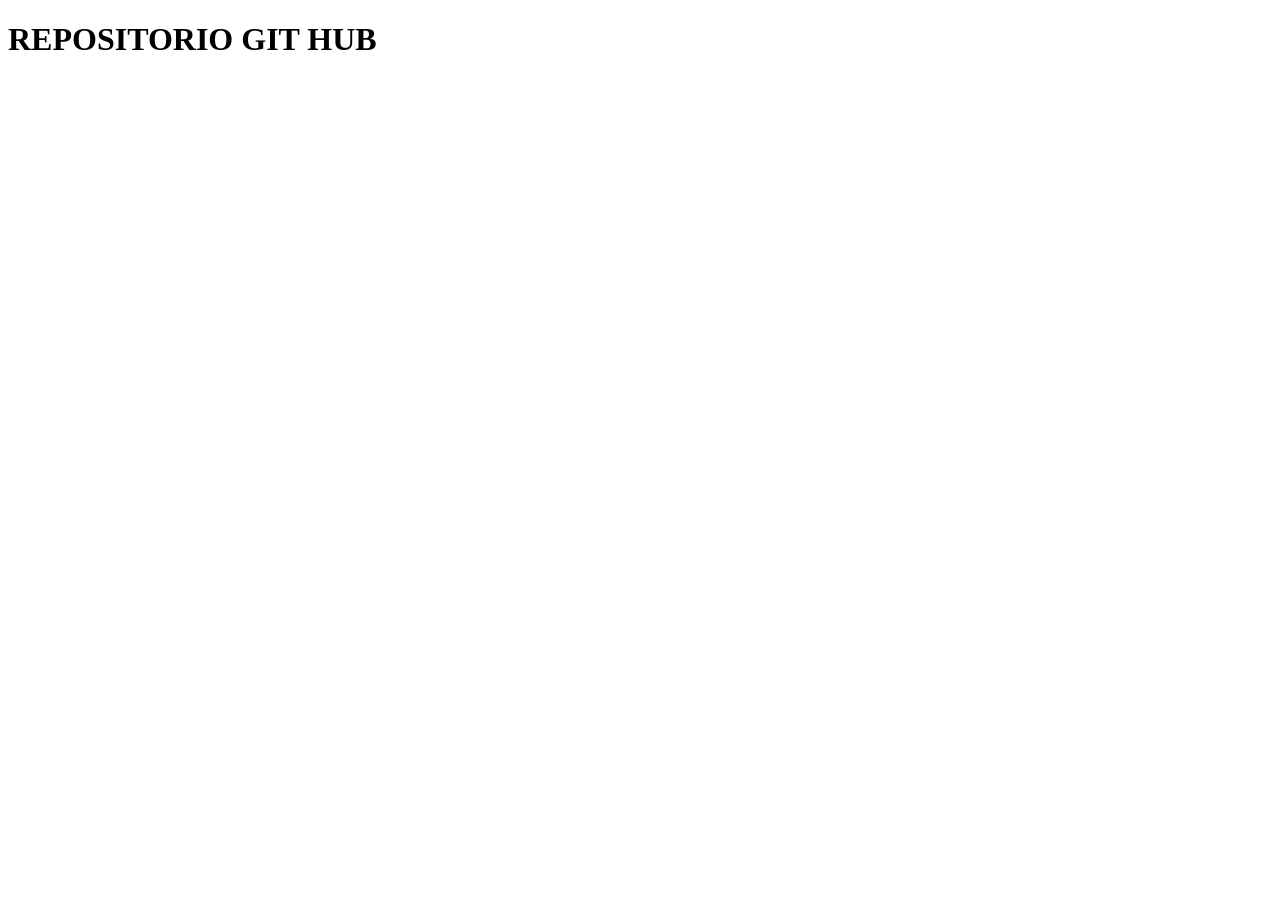
<file: testando.html>
<!DOCTYPE html>
<html lang="en">
<head>
    <meta charset="UTF-8">
    <meta name="viewport" content="width=device-width, initial-scale=1.0">
    <title>repositorio</title>
</head>
<body>
    <h1>REPOSITORIO GIT HUB</h1>
    
</body>
</html>
</file>
<file: style.css>
body {
    font-family: Arial, sans-serif;
    display: flex;
    justify-content: center;
    align-items: center;
    height: 100vh;
    margin: 0;
    background-color: #331F19;
}
.container {
    text-align: center;
    background-color: #CBBBA7;
    padding: 20px;
    border-radius: 8px;
    box-shadow: 0 4px 8px rgba(0, 0, 0, 0.1);
}
h1 {
    color: #331F19;
}
p {
    color: #331F19;
    font-size: 1.1em;
}
.saudacao {
    font-size: 1.5em;
    color: #60041A;
    margin-top: 10px;
}
button {
    background-color: #60041A;
    color: #F4F0EA;
    padding: 10px 20px;
    border: none;
    border-radius: 5px;
    cursor: pointer;
    font-size: 1em;
    margin-top: 15px;
}
button:hover {
    background-color: #A34743;
}
</file>
